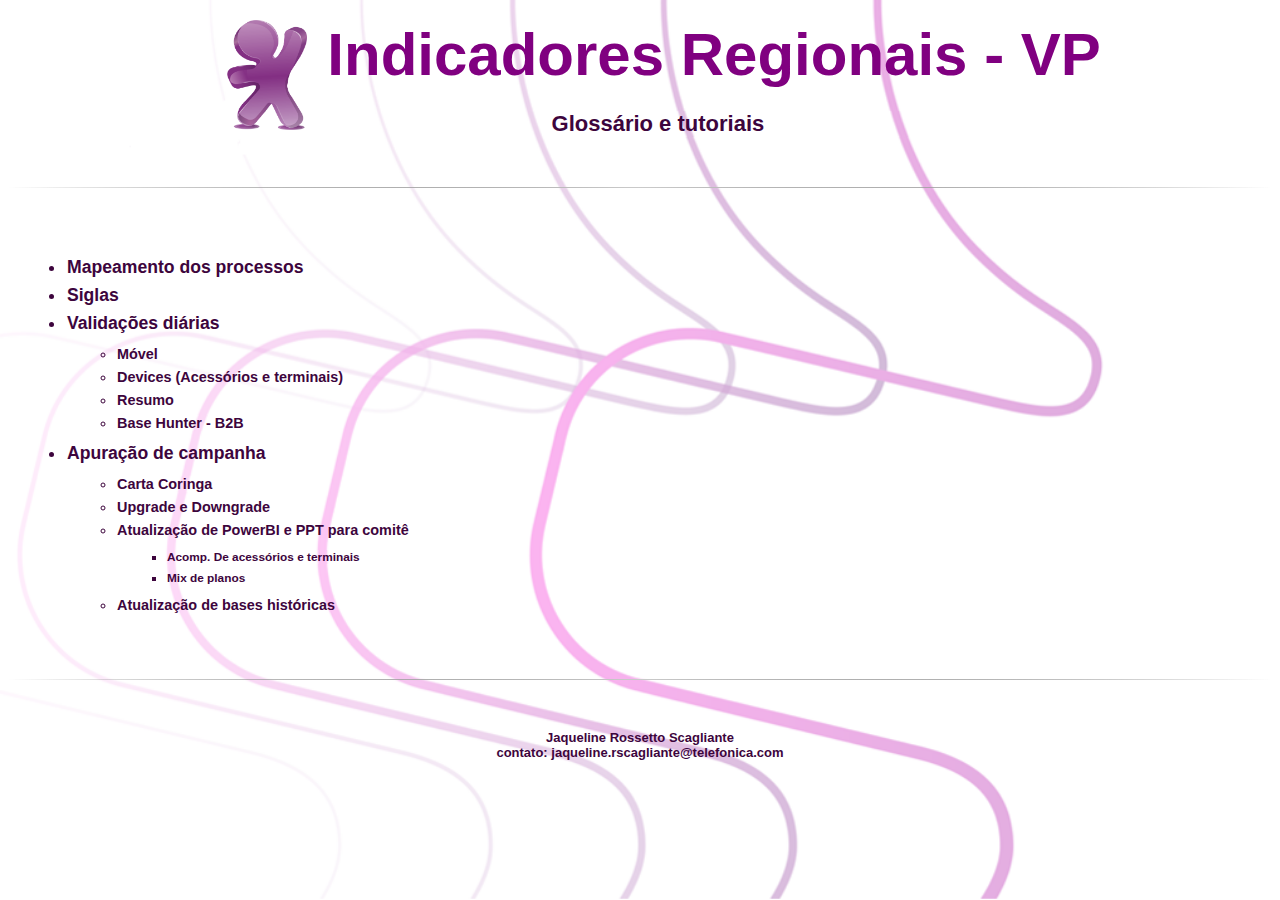
<file: Documentação - IC/index.html>
<!DOCTYPE html>
<html lang="pt-br">
  <head>
    <meta charset="UTF-8" />
    <title>Indicadores regionais</title>
    <link rel="stylesheet" href="styles.css" />
  </head>
  <body>
    <!-- <div class="barra_pesquisa">
      <form method="post" action="#">
        <input
          type="text"
          class="caixa_pesquisa"
          name="busca"
          placeholder="Pesquisar..."
        />
        <button class="btn_pesquisar">BTN</button>
      </form>
    </div>-->
    <div>
      <p id="titulo">
        Indicadores Regionais - VP
        <img id="vivinho" src="Imagens/vivinho.png" />
      </p>
    </div>
    <p class="indice">Glossário e tutoriais</p>
    <hr />
    <div class="lista">
      <ul>
        <li><a href="mapeamento.html">Mapeamento dos processos</a></li>
        <li><a href="siglas.html">Siglas</a></li>
        <li>Validações diárias</li>
        <ul class="sublista">
          <li><a href="movel.html">Móvel</a></li>
          <li><a href="devices.html">Devices (Acessórios e terminais)</a></li>
          <!--  <li><a href="fixa.html">Fixa</a></li>-->
          <li><a href="resumo.html">Resumo</a></li>
          <li><a href="hunter-b2b.html">Base Hunter - B2B</a></li>
        </ul>
        <li>Apuração de campanha</li>
        <ul class="sublista">
          <li><a href="campanha_coringa.html">Carta Coringa</a></li>
        <li><a href="upgrade_downgrade.html">Upgrade e Downgrade</a></li>
        <li>Atualização de PowerBI e PPT para comitê</li>
        <ul class="sublista">
          <li>
            <a href="acessorios_pbi.html">Acomp. De acessórios e terminais</a>
          </li>
          <li><a href="mixPlanos_pbi.html">Mix de planos</a></li>
        </ul>
        <li>
          <a href="base_historica.html">Atualização de bases históricas</a>
        </li>
      </ul>
    </div>
  </body>
  <hr />
  <footer class="rodape">
    Jaqueline Rossetto Scagliante<br />
    contato: jaqueline.rscagliante@telefonica.com
  </footer>
</html>
</file>
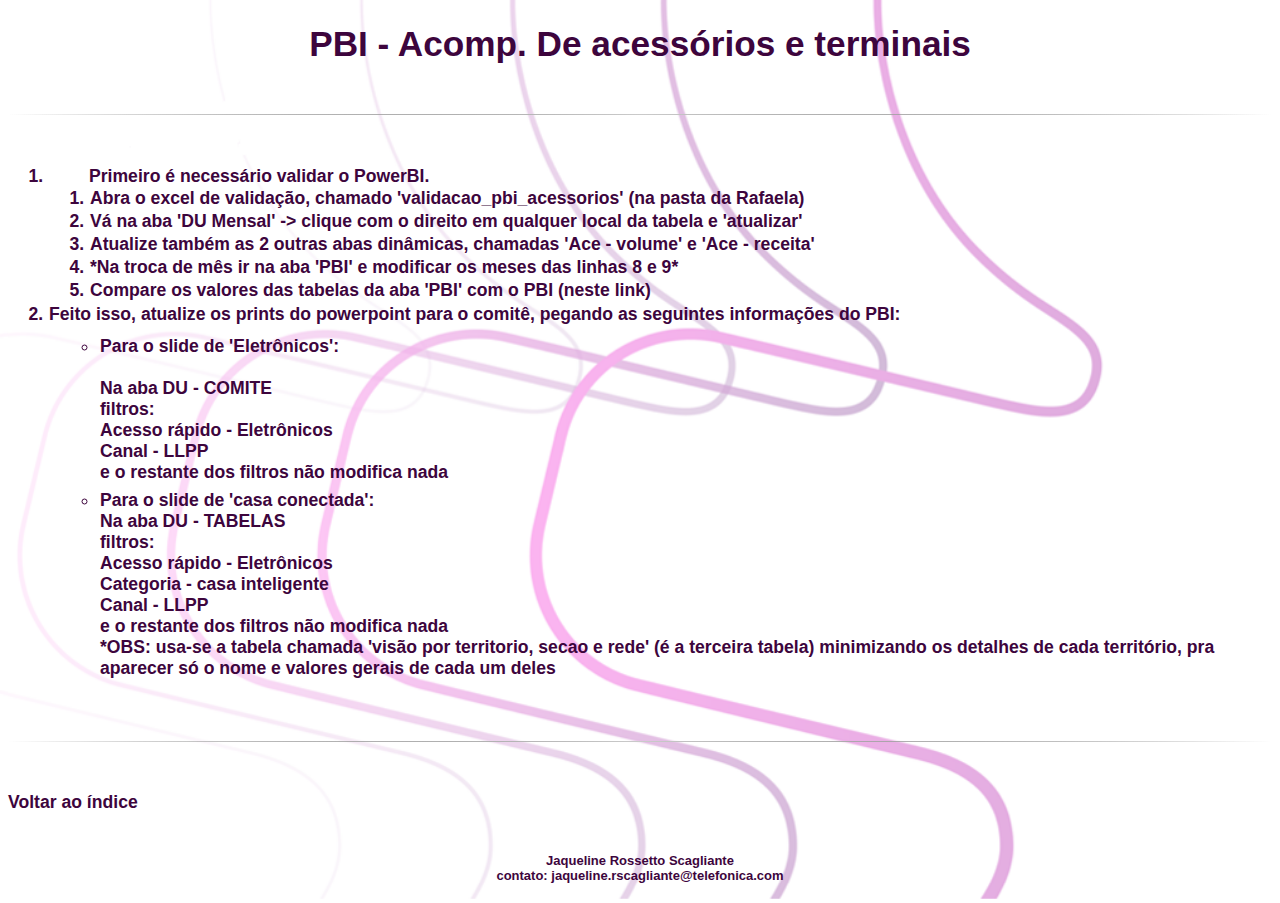
<file: Documentação - IC/acessorios_pbi.html>
<!DOCTYPE html>
<html lang="pt-br">
  <head>
    <meta charset="UTF-8" />
    <title>Comitê</title>
    <link rel="stylesheet" href="styles.css" />
  </head>
  <body>
    <h1>PBI - Acomp. De acessórios e terminais</h1>

    <hr />
    <ol>
      <li>
        <ol>
          Primeiro é necessário validar o PowerBI.
          <li>
            Abra o excel de validação, chamado 'validacao_pbi_acessorios' (na
            pasta da Rafaela)
          </li>
          <li>
            Vá na aba 'DU Mensal' -> clique com o direito em qualquer local da
            tabela e 'atualizar'
          </li>
          <li>
            Atualize também as 2 outras abas dinâmicas, chamadas 'Ace - volume'
            e 'Ace - receita'
          </li>
          <li>
            *Na troca de mês ir na aba 'PBI' e modificar os meses das linhas 8 e
            9*
          </li>
          <li>
            Compare os valores das tabelas da aba 'PBI' com o PBI (neste
            <a
              class="link_url"
              href="https://app.powerbi.com/groups/me/reports/c1afa81e-7959-42bc-ba98-670f0c7c0ff4/ReportSectionc004ec474094d31a54cc?ctid=9744600e-3e04-492e-baa1-25ec245c6f10&experience=power-bi&clientSideAuth=0"
              target="_blank"
              >link)
            </a>
          </li>
        </ol>
      </li>
      <li>
        Feito isso, atualize os prints do powerpoint para o comitê, pegando as
        seguintes informações do PBI:<br />
        <ul>
          <li>
            Para o slide de 'Eletrônicos': <br /><br />
            Na aba DU - COMITE
            <br />filtros: <br />Acesso rápido - Eletrônicos <br />Canal - LLPP
            <br />e o restante dos filtros não modifica nada
          </li>

          <li>
            Para o slide de 'casa conectada': <br />
            Na aba DU - TABELAS <br />
            filtros: <br />Acesso rápido - Eletrônicos <br />Categoria - casa
            inteligente <br />Canal - LLPP <br />e o restante dos filtros não
            modifica nada

            <br />*OBS: usa-se a tabela chamada 'visão por territorio, secao e
            rede' (é a terceira tabela) minimizando os detalhes de cada
            território, pra aparecer só o nome e valores gerais de cada um deles
          </li>
        </ul>
      </li>
    </ol>
  </body>
  <div class="index">
    <hr />
    <a href="index.html">Voltar ao índice</a>
  </div>
  <footer class="rodape">
    Jaqueline Rossetto Scagliante<br />
    contato: jaqueline.rscagliante@telefonica.com
  </footer>
</html>
</file>
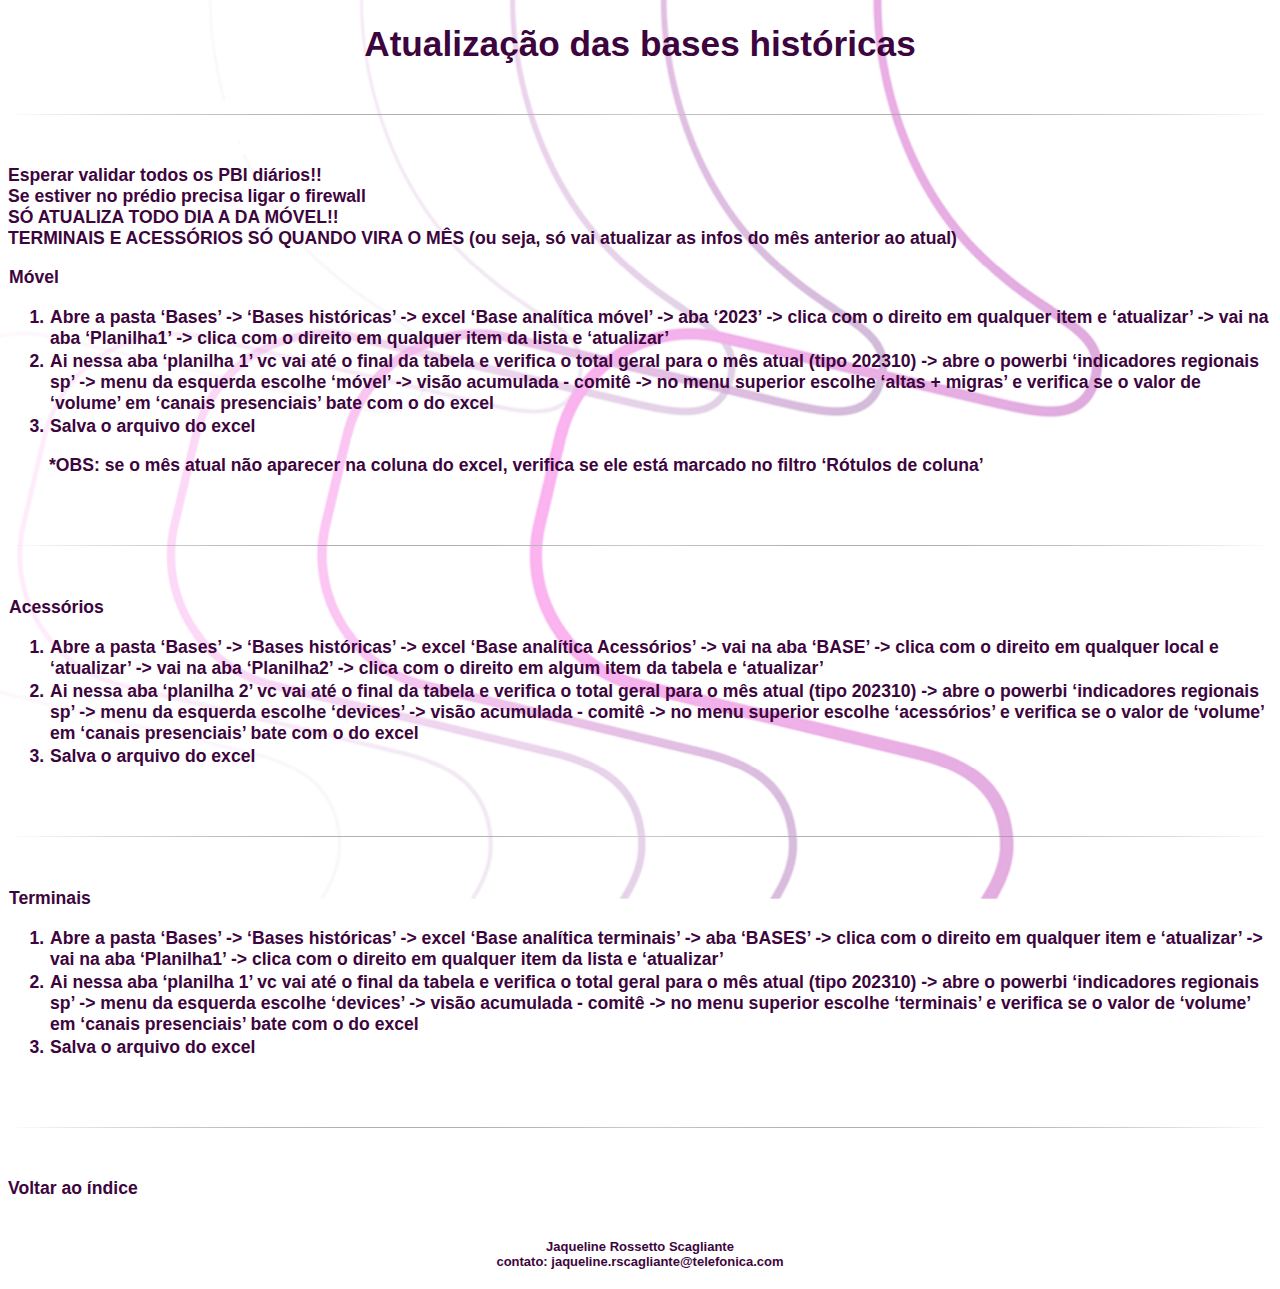
<file: Documentação - IC/base_historica.html>
<!DOCTYPE html>
<html lang="pt-br">
  <head>
    <meta charset="UTF-8" />
    <title>Indicadores regionais</title>
    <link rel="stylesheet" href="styles.css" />
  </head>
  <body>
    <h1>Atualização das bases históricas</h1>
    <hr />
    <p>
      Esperar validar todos os PBI diários!! <br />
      Se estiver no prédio precisa ligar o firewall<br />
      SÓ ATUALIZA TODO DIA A DA MÓVEL!! <br />
      TERMINAIS E ACESSÓRIOS SÓ QUANDO VIRA O MÊS (ou seja, só vai atualizar as
      infos do mês anterior ao atual)<br />
    </p>

    <ull>
      <li>
        Móvel
        <ol>
          <li>
            Abre a pasta ‘Bases’ -> ‘Bases históricas’ -> excel ‘Base analítica
            móvel’ -> aba ‘2023’ -> clica com o direito em qualquer item e
            ‘atualizar’ -> vai na aba ‘Planilha1’ -> clica com o direito em
            qualquer item da lista e ‘atualizar’
          </li>
          <li>
            Ai nessa aba ‘planilha 1’ vc vai até o final da tabela e verifica o
            total geral para o mês atual (tipo 202310) -> abre o powerbi
            ‘indicadores regionais sp’ -> menu da esquerda escolhe ‘móvel’ ->
            visão acumulada - comitê -> no menu superior escolhe ‘altas +
            migras’ e verifica se o valor de ‘volume’ em ‘canais presenciais’
            bate com o do excel
          </li>
          <li>Salva o arquivo do excel</li>
          <p>
            *OBS: se o mês atual não aparecer na coluna do excel, verifica se
            ele está marcado no filtro ‘Rótulos de coluna’
          </p>
        </ol>
      </li>
      <hr />
      <li>
        Acessórios
        <ol>
          <li>
            Abre a pasta ‘Bases’ -> ‘Bases históricas’ -> excel ‘Base analítica
            Acessórios’ -> vai na aba ‘BASE’ -> clica com o direito em qualquer
            local e ‘atualizar’ -> vai na aba ‘Planilha2’ -> clica com o direito
            em algum item da tabela e ‘atualizar’
          </li>
          <li>
            Ai nessa aba ‘planilha 2’ vc vai até o final da tabela e verifica o
            total geral para o mês atual (tipo 202310) -> abre o powerbi
            ‘indicadores regionais sp’ -> menu da esquerda escolhe ‘devices’ ->
            visão acumulada - comitê -> no menu superior escolhe ‘acessórios’ e
            verifica se o valor de ‘volume’ em ‘canais presenciais’ bate com o
            do excel
          </li>
          <li>Salva o arquivo do excel</li>
        </ol>
      </li>
      <hr />
      <li>
        Terminais
        <ol>
          <li>
            Abre a pasta ‘Bases’ -> ‘Bases históricas’ -> excel ‘Base analítica
            terminais’ -> aba ‘BASES’ -> clica com o direito em qualquer item e
            ‘atualizar’ -> vai na aba ‘Planilha1’ -> clica com o direito em
            qualquer item da lista e ‘atualizar’
          </li>
          <li>
            Ai nessa aba ‘planilha 1’ vc vai até o final da tabela e verifica o
            total geral para o mês atual (tipo 202310) -> abre o powerbi
            ‘indicadores regionais sp’ -> menu da esquerda escolhe ‘devices’ ->
            visão acumulada - comitê -> no menu superior escolhe ‘terminais’ e
            verifica se o valor de ‘volume’ em ‘canais presenciais’ bate com o
            do excel
          </li>
          <li>Salva o arquivo do excel</li>
        </ol>
      </li>
    </ull>
  </body>
  <div class="index">
    <hr />
    <a href="index.html">Voltar ao índice</a>
  </div>
  <footer class="rodape">
    Jaqueline Rossetto Scagliante<br />
    contato: jaqueline.rscagliante@telefonica.com
  </footer>
</html>
</file>
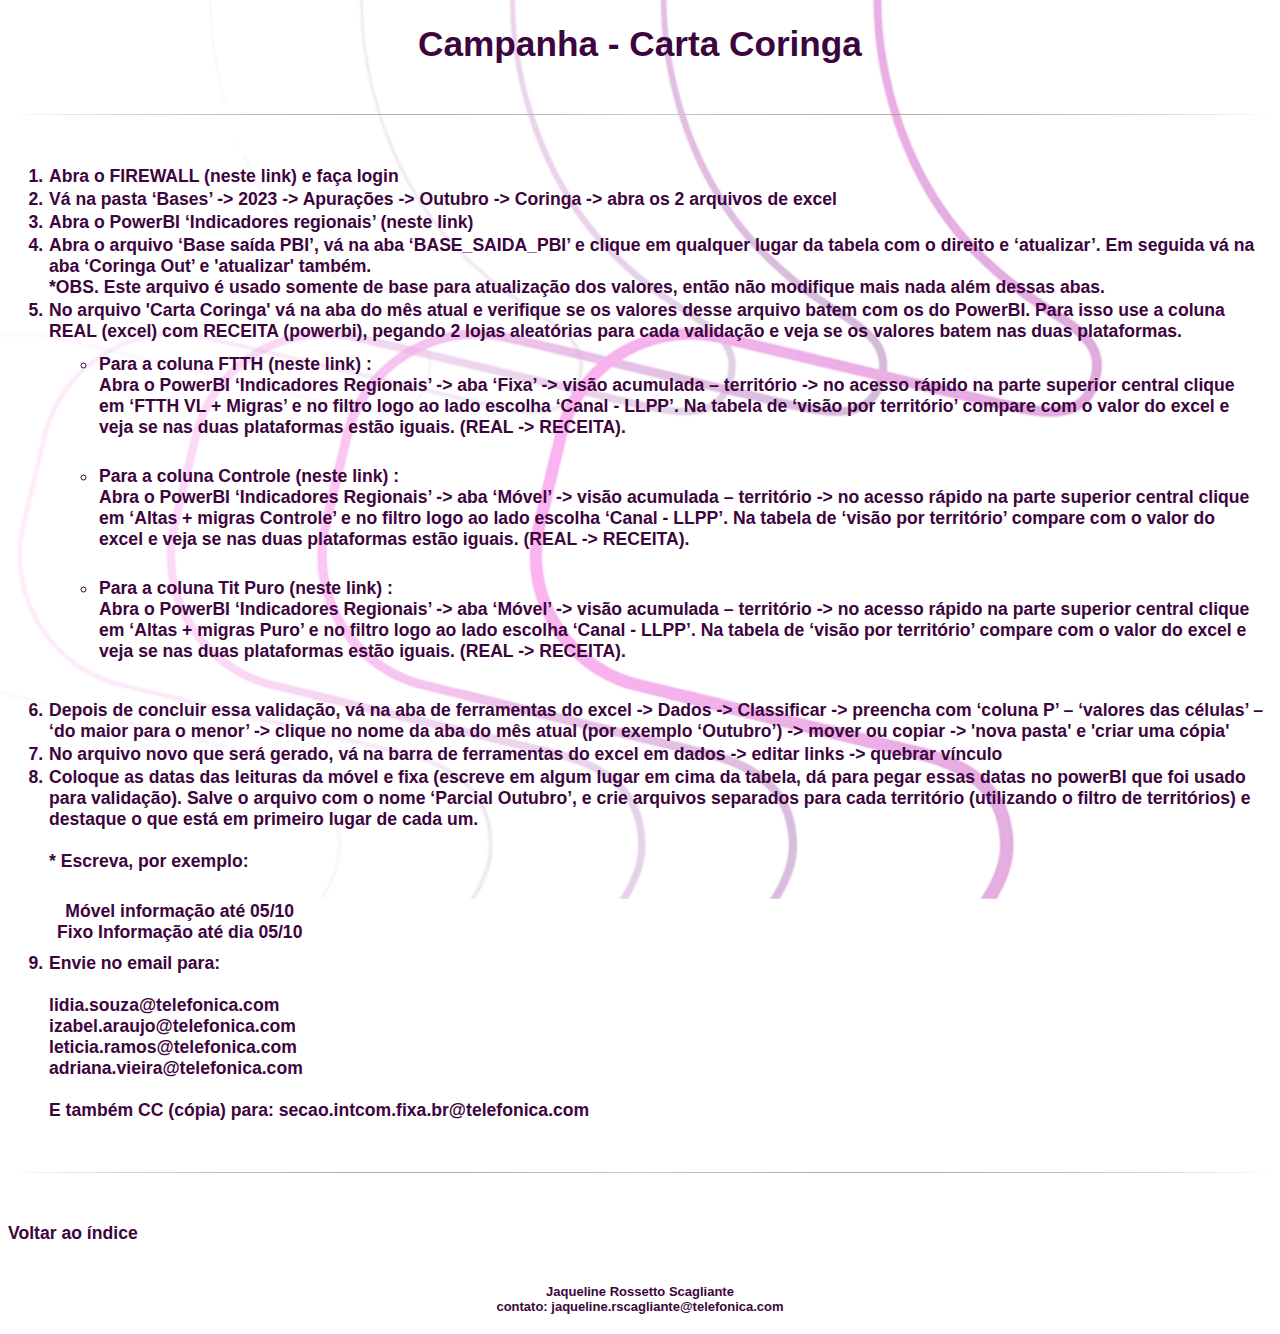
<file: Documentação - IC/campanha_coringa.html>
<!DOCTYPE html>
<html lang="pt-br">
  <head>
    <meta charset="UTF-8" />
    <title>Campanhas</title>
    <link rel="stylesheet" href="styles.css" />
  </head>
  <body>
    <h1>Campanha - Carta Coringa</h1>
    <hr />
    <ol>
      <li>
        Abra o FIREWALL (neste
        <a
          class="link_url"
          href="http://suportemiddleware.vivo.com.br/new/firewall.html"
          target="_blank"
          >link)
        </a>
        e faça login
      </li>
      <li>
        Vá na pasta ‘Bases’ -> 2023 -> Apurações -> Outubro -> Coringa -> abra
        os 2 arquivos de excel
      </li>
      <li>
        Abra o PowerBI ‘Indicadores regionais’ (neste
        <a
          class="link_url"
          href="https://app.powerbi.com/signin#code=0.AQUADmBElwQ-Lkm6oSXsJFxvEA8BHIdhXrFPg6yYYQp-kRAFALg.[base64]&client_info=eyJ1aWQiOiIwMTMyYzMyMi0xMzM4LTRjMzEtODExNy05NWY4NTU0MzEwMTgiLCJ1dGlkIjoiOTc0NDYwMGUtM2UwNC00OTJlLWJhYTEtMjVlYzI0NWM2ZjEwIn0&state=eyJpZCI6IjgzMjU5ZmFjLWQwNGYtNDk2Zi1iYTY1LTczZDlkYTFlMDQ5MCIsIm1ldGEiOnsiaW50ZXJhY3Rpb25UeXBlIjoicmVkaXJlY3QifX0%3d%7c1700161103686.4001%3b1700161103688.3%3b1700161103488.3&session_state=b4e7f28d-db3c-43af-a726-247accb48333&correlation_id=653eb6c4-7aaf-42d2-a916-e96095e55a8f"
          target="_blank"
          >link)
        </a>
      </li>
      <li>
        Abra o arquivo ‘Base saída PBI’, vá na aba ‘BASE_SAIDA_PBI’ e clique em
        qualquer lugar da tabela com o direito e ‘atualizar’. Em seguida vá na
        aba ‘Coringa Out’ e 'atualizar' também.
        <br />*OBS. Este arquivo é usado somente de base para atualização dos
        valores, então não modifique mais nada além dessas abas.
      </li>
      <li>
        No arquivo 'Carta Coringa' vá na aba do mês atual e verifique se os
        valores desse arquivo batem com os do PowerBI. Para isso use a coluna
        REAL (excel) com RECEITA (powerbi), pegando 2 lojas aleatórias para cada
        validação e veja se os valores batem nas duas plataformas.
      </li>
      <ul>
        <li>
          Para a coluna FTTH (neste
          <a
            class="link_url"
            href="https://app.powerbi.com/groups/me/apps/cc9ca768-d5c5-4069-b105-e672b2b99311/reports/9891281a-da96-4964-b69a-cce94ddedd67/ReportSectiond230c66e728d98836528?ctid=9744600e-3e04-492e-baa1-25ec245c6f10&experience=power-bi&bookmarkGuid=Bookmark5ceb24a67de85d1a170b"
            target="_blank"
            >link) </a
          >: <br />
          Abra o PowerBI ‘Indicadores Regionais’ -> aba ‘Fixa’ -> visão
          acumulada – território -> no acesso rápido na parte superior central
          clique em ‘FTTH VL + Migras’ e no filtro logo ao lado escolha ‘Canal -
          LLPP’. Na tabela de ‘visão por território’ compare com o valor do
          excel e veja se nas duas plataformas estão iguais. (REAL -> RECEITA).
        </li>
        <br />
        <li>
          Para a coluna Controle (neste
          <a
            class="link_url"
            href="https://app.powerbi.com/Redirect?action=OpenReport&appId=cc9ca768-d5c5-4069-b105-e672b2b99311&reportObjectId=2cd7f1bc-cc09-464a-bf02-b1cc5391e438&ctid=9744600e-3e04-492e-baa1-25ec245c6f10&reportPage=ReportSectiond230c66e728d98836528&pbi_source=appShareLink&portalSessionId=55d3ba6c-9d6e-49da-b1c0-95319424dad4"
            target="_blank"
            >link) </a
          >:<br />
          Abra o PowerBI ‘Indicadores Regionais’ -> aba ‘Móvel’ -> visão
          acumulada – território -> no acesso rápido na parte superior central
          clique em ‘Altas + migras Controle’ e no filtro logo ao lado escolha
          ‘Canal - LLPP’. Na tabela de ‘visão por território’ compare com o
          valor do excel e veja se nas duas plataformas estão iguais. (REAL ->
          RECEITA).
        </li>
        <br />
        <li>
          Para a coluna Tit Puro (neste
          <a
            class="link_url"
            href="https://app.powerbi.com/Redirect?action=OpenReport&appId=cc9ca768-d5c5-4069-b105-e672b2b99311&reportObjectId=2cd7f1bc-cc09-464a-bf02-b1cc5391e438&ctid=9744600e-3e04-492e-baa1-25ec245c6f10&reportPage=ReportSectiond230c66e728d98836528&pbi_source=appShareLink&portalSessionId=55d3ba6c-9d6e-49da-b1c0-95319424dad4"
            target="_blank"
            >link) </a
          >:<br />
          Abra o PowerBI ‘Indicadores Regionais’ -> aba ‘Móvel’ -> visão
          acumulada – território -> no acesso rápido na parte superior central
          clique em ‘Altas + migras Puro’ e no filtro logo ao lado escolha
          ‘Canal - LLPP’. Na tabela de ‘visão por território’ compare com o
          valor do excel e veja se nas duas plataformas estão iguais. (REAL ->
          RECEITA).
        </li>
        <br />
      </ul>
      <li>
        Depois de concluir essa validação, vá na aba de ferramentas do excel ->
        Dados -> Classificar -> preencha com ‘coluna P’ – ‘valores das células’
        – ‘do maior para o menor’ -> clique no nome da aba do mês atual (por
        exemplo ‘Outubro’) -> mover ou copiar -> 'nova pasta' e 'criar uma
        cópia'
      </li>

      <li>
        No arquivo novo que será gerado, vá na barra de ferramentas do excel em
        dados -> editar links -> quebrar vínculo
      </li>

      <li>
        Coloque as datas das leituras da móvel e fixa (escreve em algum lugar em
        cima da tabela, dá para pegar essas datas no powerBI que foi usado para
        validação). Salve o arquivo com o nome ‘Parcial Outubro’, e crie
        arquivos separados para cada território (utilizando o filtro de
        territórios) e destaque o que está em primeiro lugar de cada um.
        <br /><br />* Escreva, por exemplo:<br />
        <br />
        <div class="box">
          Móvel informação até 05/10 <br />Fixo Informação até dia 05/10
        </div>
      </li>

      <li>
        Envie no email para: <br /><br />
        lidia.souza@telefonica.com<br />
        izabel.araujo@telefonica.com<br />
        leticia.ramos@telefonica.com <br />
        adriana.vieira@telefonica.com <br /><br />
        E também CC (cópia) para: secao.intcom.fixa.br@telefonica.com
      </li>
    </ol>
  </body>
  <div class="index">
    <hr />
    <a href="index.html">Voltar ao índice</a>
  </div>
  <footer class="rodape">
    Jaqueline Rossetto Scagliante<br />
    contato: jaqueline.rscagliante@telefonica.com
  </footer>
</html>
</file>
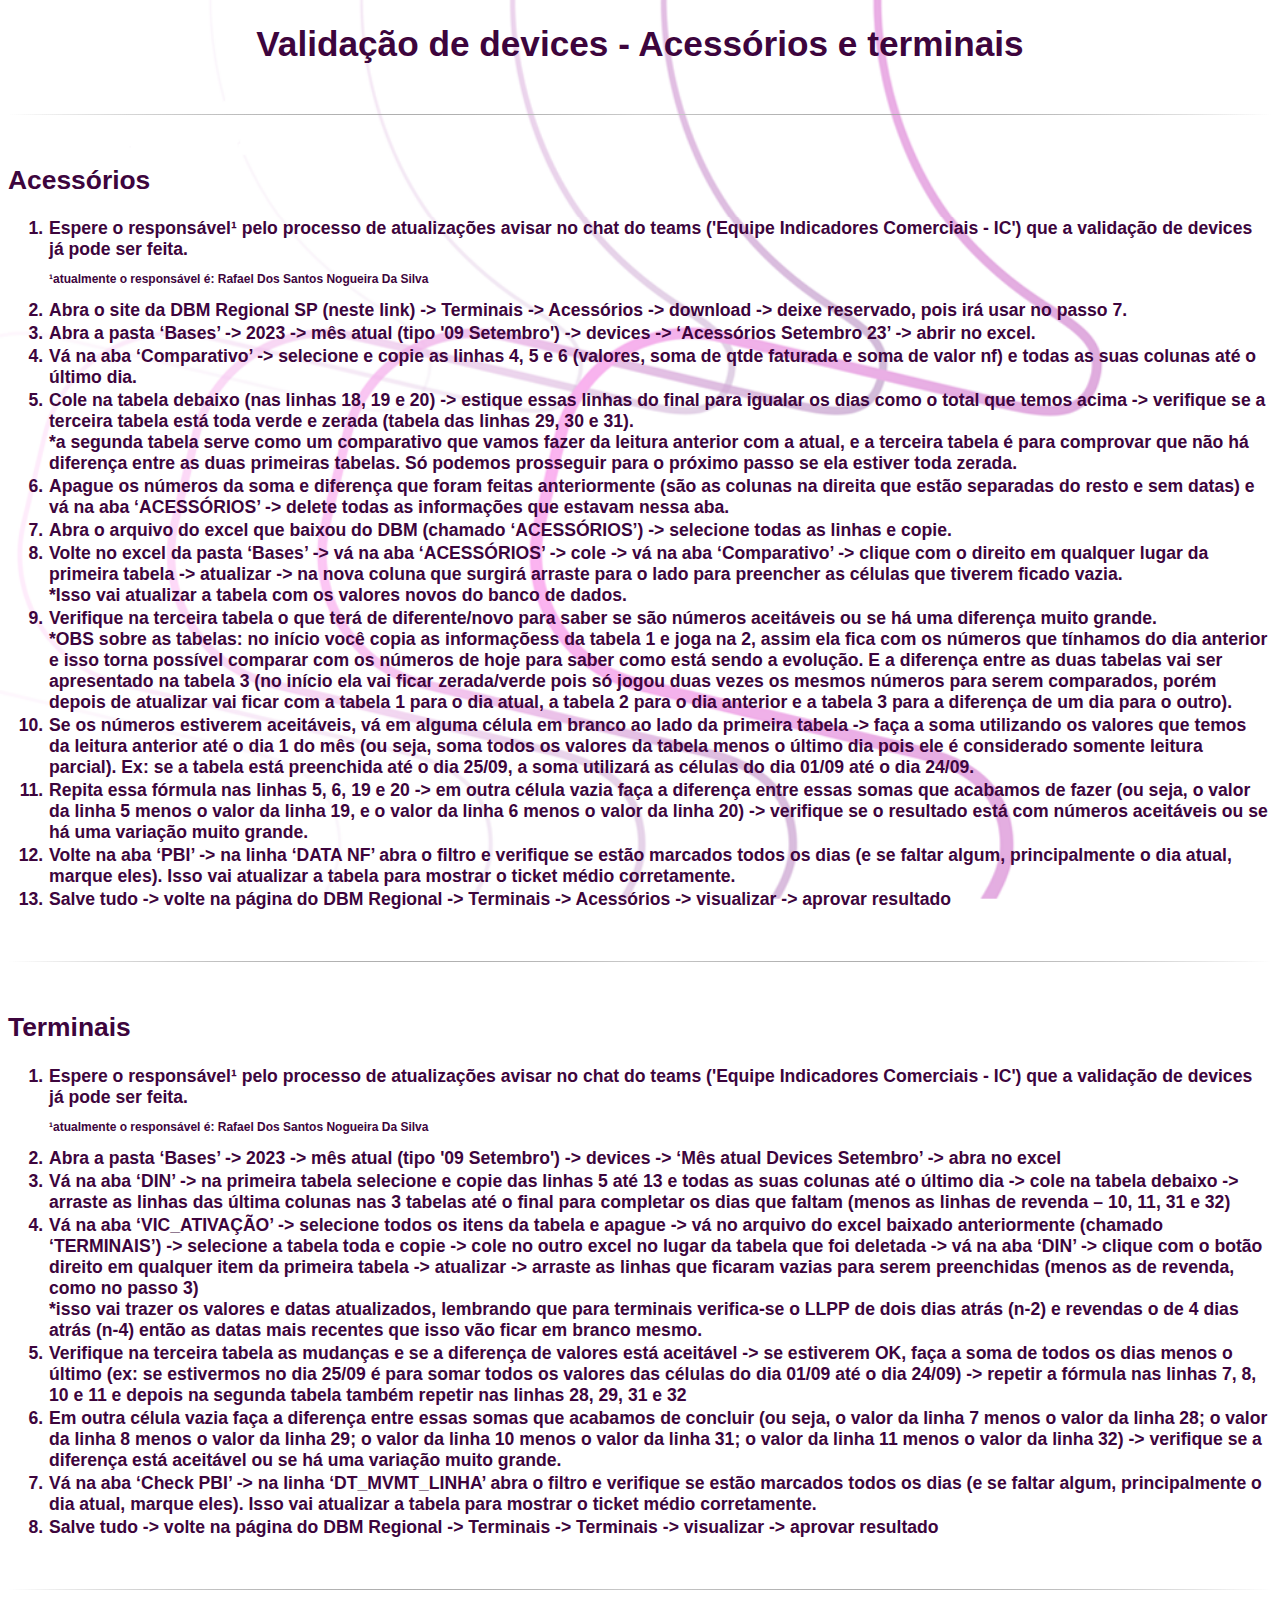
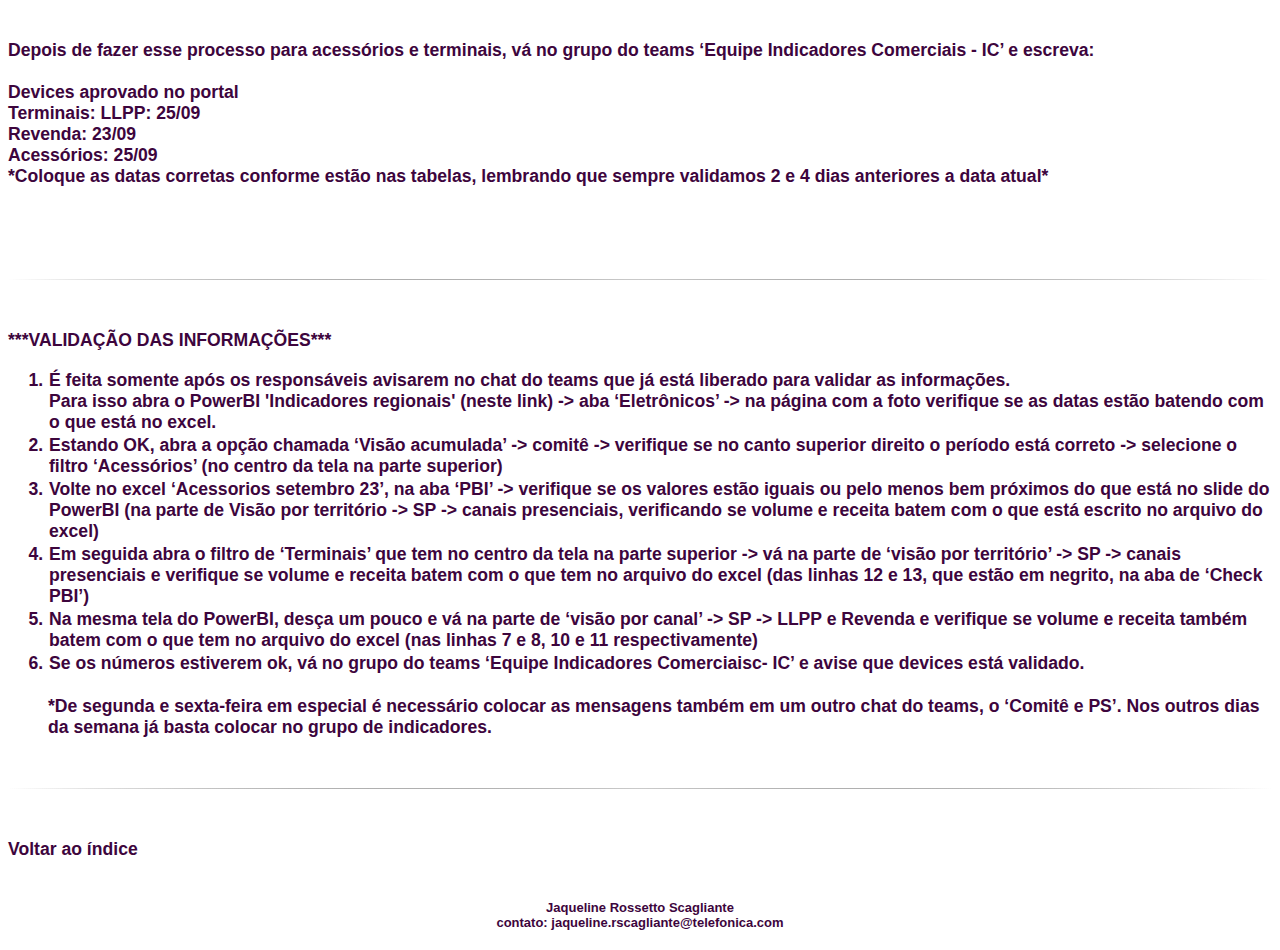
<file: Documentação - IC/devices.html>
<!DOCTYPE html>
<html lang="pt-br">
  <head>
    <meta charset="UTF-8" />
    <title>Devices</title>
    <link rel="stylesheet" href="styles.css" />
  </head>
  <body>
    <h1>Validação de devices - Acessórios e terminais</h1>
    <hr />
    <article>
      <h2>Acessórios</h2>
      <ol>
        <li>
          Espere o responsável¹ pelo processo de atualizações avisar no chat do
          teams ('Equipe Indicadores Comerciais - IC') que a validação de
          devices já pode ser feita.
          <br />
          <p class="nota_detalhe">
            ¹atualmente o responsável é: Rafael Dos Santos Nogueira Da Silva
          </p>
        </li>
        <li>
          Abra o site da DBM Regional SP (neste
          <a
            class="link_url"
            href="https://www.dbmregionalsp.redecorp.br/login"
            target="_blank"
            >link)
          </a>
          -> Terminais -> Acessórios -> download -> deixe reservado, pois irá
          usar no passo 7.
        </li>
        <li>
          Abra a pasta ‘Bases’ -> 2023 -> mês atual (tipo '09 Setembro') ->
          devices -> ‘Acessórios Setembro 23’ -> abrir no excel.
        </li>
        <li>
          Vá na aba ‘Comparativo’ -> selecione e copie as linhas 4, 5 e 6
          (valores, soma de qtde faturada e soma de valor nf) e todas as suas
          colunas até o último dia.
        </li>
        <li>
          Cole na tabela debaixo (nas linhas 18, 19 e 20) -> estique essas
          linhas do final para igualar os dias como o total que temos acima ->
          verifique se a terceira tabela está toda verde e zerada (tabela das
          linhas 29, 30 e 31).
          <br />*a segunda tabela serve como um comparativo que vamos fazer da
          leitura anterior com a atual, e a terceira tabela é para comprovar que
          não há diferença entre as duas primeiras tabelas. Só podemos
          prosseguir para o próximo passo se ela estiver toda zerada.
        </li>
        <li>
          Apague os números da soma e diferença que foram feitas anteriormente
          (são as colunas na direita que estão separadas do resto e sem datas) e
          vá na aba ‘ACESSÓRIOS’ -> delete todas as informações que estavam
          nessa aba.
        </li>
        <li>
          Abra o arquivo do excel que baixou do DBM (chamado ‘ACESSÓRIOS’) ->
          selecione todas as linhas e copie.
        </li>
        <li>
          Volte no excel da pasta ‘Bases’ -> vá na aba ‘ACESSÓRIOS’ -> cole ->
          vá na aba ‘Comparativo’ -> clique com o direito em qualquer lugar da
          primeira tabela -> atualizar -> na nova coluna que surgirá arraste
          para o lado para preencher as células que tiverem ficado vazia.
          <br />*Isso vai atualizar a tabela com os valores novos do banco de
          dados.
        </li>
        <li>
          Verifique na terceira tabela o que terá de diferente/novo para saber
          se são números aceitáveis ou se há uma diferença muito grande.
          <br />
          *OBS sobre as tabelas: no início você copia as informaçõess da tabela
          1 e joga na 2, assim ela fica com os números que tínhamos do dia
          anterior e isso torna possível comparar com os números de hoje para
          saber como está sendo a evolução. E a diferença entre as duas tabelas
          vai ser apresentado na tabela 3 (no início ela vai ficar zerada/verde
          pois só jogou duas vezes os mesmos números para serem comparados,
          porém depois de atualizar vai ficar com a tabela 1 para o dia atual, a
          tabela 2 para o dia anterior e a tabela 3 para a diferença de um dia
          para o outro).
        </li>
        <li>
          Se os números estiverem aceitáveis, vá em alguma célula em branco ao
          lado da primeira tabela -> faça a soma utilizando os valores que temos
          da leitura anterior até o dia 1 do mês (ou seja, soma todos os valores
          da tabela menos o último dia pois ele é considerado somente leitura
          parcial). Ex: se a tabela está preenchida até o dia 25/09, a soma
          utilizará as células do dia 01/09 até o dia 24/09.
        </li>
        <li>
          Repita essa fórmula nas linhas 5, 6, 19 e 20 -> em outra célula vazia
          faça a diferença entre essas somas que acabamos de fazer (ou seja, o
          valor da linha 5 menos o valor da linha 19, e o valor da linha 6 menos
          o valor da linha 20) -> verifique se o resultado está com números
          aceitáveis ou se há uma variação muito grande.<br />
        </li>
        <li>
          Volte na aba ‘PBI’ -> na linha ‘DATA NF’ abra o filtro e verifique se
          estão marcados todos os dias (e se faltar algum, principalmente o dia
          atual, marque eles). Isso vai atualizar a tabela para mostrar o ticket
          médio corretamente.
        </li>
        <li>
          Salve tudo -> volte na página do DBM Regional -> Terminais ->
          Acessórios -> visualizar -> aprovar resultado
        </li>
      </ol>
    </article>

    <hr />
    <article>
      <h2>Terminais</h2>

      <ol>
        <li>
          Espere o responsável¹ pelo processo de atualizações avisar no chat do
          teams ('Equipe Indicadores Comerciais - IC') que a validação de
          devices já pode ser feita.
          <br />
          <p class="nota_detalhe">
            ¹atualmente o responsável é: Rafael Dos Santos Nogueira Da Silva
          </p>
        </li>
        <li>
          Abra a pasta ‘Bases’ -> 2023 -> mês atual (tipo '09 Setembro') ->
          devices -> ‘Mês atual Devices Setembro’ -> abra no excel
        </li>
        <li>
          Vá na aba ‘DIN’ -> na primeira tabela selecione e copie das linhas 5
          até 13 e todas as suas colunas até o último dia -> cole na tabela
          debaixo -> arraste as linhas das última colunas nas 3 tabelas até o
          final para completar os dias que faltam (menos as linhas de revenda –
          10, 11, 31 e 32)
        </li>
        <li>
          Vá na aba ‘VIC_ATIVAÇÃO’ -> selecione todos os itens da tabela e
          apague -> vá no arquivo do excel baixado anteriormente (chamado
          ‘TERMINAIS’) -> selecione a tabela toda e copie -> cole no outro excel
          no lugar da tabela que foi deletada -> vá na aba ‘DIN’ -> clique com o
          botão direito em qualquer item da primeira tabela -> atualizar ->
          arraste as linhas que ficaram vazias para serem preenchidas (menos as
          de revenda, como no passo 3)
          <br />
          *isso vai trazer os valores e datas atualizados, lembrando que para
          terminais verifica-se o LLPP de dois dias atrás (n-2) e revendas o de
          4 dias atrás (n-4) então as datas mais recentes que isso vão ficar em
          branco mesmo.
        </li>
        <li>
          Verifique na terceira tabela as mudanças e se a diferença de valores
          está aceitável -> se estiverem OK, faça a soma de todos os dias menos
          o último (ex: se estivermos no dia 25/09 é para somar todos os valores
          das células do dia 01/09 até o dia 24/09) -> repetir a fórmula nas
          linhas 7, 8, 10 e 11 e depois na segunda tabela também repetir nas
          linhas 28, 29, 31 e 32
        </li>
        <li>
          Em outra célula vazia faça a diferença entre essas somas que acabamos
          de concluir (ou seja, o valor da linha 7 menos o valor da linha 28; o
          valor da linha 8 menos o valor da linha 29; o valor da linha 10 menos
          o valor da linha 31; o valor da linha 11 menos o valor da linha 32) ->
          verifique se a diferença está aceitável ou se há uma variação muito
          grande.
        </li>
        <li>
          Vá na aba ‘Check PBI’ -> na linha ‘DT_MVMT_LINHA’ abra o filtro e
          verifique se estão marcados todos os dias (e se faltar algum,
          principalmente o dia atual, marque eles). Isso vai atualizar a tabela
          para mostrar o ticket médio corretamente.
        </li>
        <li>
          Salve tudo -> volte na página do DBM Regional -> Terminais ->
          Terminais -> visualizar -> aprovar resultado
        </li>
      </ol>
    </article>
    <hr />

    <article>
      Depois de fazer esse processo para acessórios e terminais, vá no grupo do
      teams ‘Equipe Indicadores Comerciais - IC’ e escreva:
      <br /><br />
      Devices aprovado no portal
      <br />Terminais: LLPP: 25/09 <br />Revenda: 23/09 <br />Acessórios: 25/09
      <br />*Coloque as datas corretas conforme estão nas tabelas, lembrando que
      sempre validamos 2 e 4 dias anteriores a data atual* <br /><br /><br />
      <hr />
      ***VALIDAÇÃO DAS INFORMAÇÕES***
      <ol>
        <li>
          É feita somente após os responsáveis avisarem no chat do teams que já
          está liberado para validar as informações.
          <br />
          Para isso abra o PowerBI 'Indicadores regionais' (neste
          <a
            class="link_url"
            href="https://app.powerbi.com/groups/me/apps/cc9ca768-d5c5-4069-b105-e672b2b99311/reports/dd4fbe1e-9530-4385-bd6b-e509222e8173/ReportSection3ddb3b3251a30d3320e6?ctid=9744600e-3e04-492e-baa1-25ec245c6f10&experience=power-bi"
            target="_blank"
            >link)
          </a>
          -> aba ‘Eletrônicos’ -> na página com a foto verifique se as datas
          estão batendo com o que está no excel.
        </li>
        <li>
          Estando OK, abra a opção chamada ‘Visão acumulada’ -> comitê ->
          verifique se no canto superior direito o período está correto ->
          selecione o filtro ‘Acessórios’ (no centro da tela na parte superior)
        </li>
        <li>
          Volte no excel ‘Acessorios setembro 23’, na aba ‘PBI’ -> verifique se
          os valores estão iguais ou pelo menos bem próximos do que está no
          slide do PowerBI (na parte de Visão por território -> SP -> canais
          presenciais, verificando se volume e receita batem com o que está
          escrito no arquivo do excel)
        </li>
        <li>
          Em seguida abra o filtro de ‘Terminais’ que tem no centro da tela na
          parte superior -> vá na parte de ‘visão por território’ -> SP ->
          canais presenciais e verifique se volume e receita batem com o que tem
          no arquivo do excel (das linhas 12 e 13, que estão em negrito, na aba
          de ‘Check PBI’)
        </li>
        <li>
          Na mesma tela do PowerBI, desça um pouco e vá na parte de ‘visão por
          canal’ -> SP -> LLPP e Revenda e verifique se volume e receita também
          batem com o que tem no arquivo do excel (nas linhas 7 e 8, 10 e 11
          respectivamente)
        </li>
        <li>
          Se os números estiverem ok, vá no grupo do teams ‘Equipe Indicadores
          Comerciaisc- IC’ e avise que devices está validado.
        </li>
        <br />*De segunda e sexta-feira em especial é necessário colocar as
        mensagens também em um outro chat do teams, o ‘Comitê e PS’. Nos outros
        dias da semana já basta colocar no grupo de indicadores.
      </ol>
    </article>
  </body>
  <div class="index">
    <hr />
    <a href="index.html">Voltar ao índice</a>
  </div>
  <footer class="rodape">
    Jaqueline Rossetto Scagliante<br />
    contato: jaqueline.rscagliante@telefonica.com
  </footer>
</html>
</file>
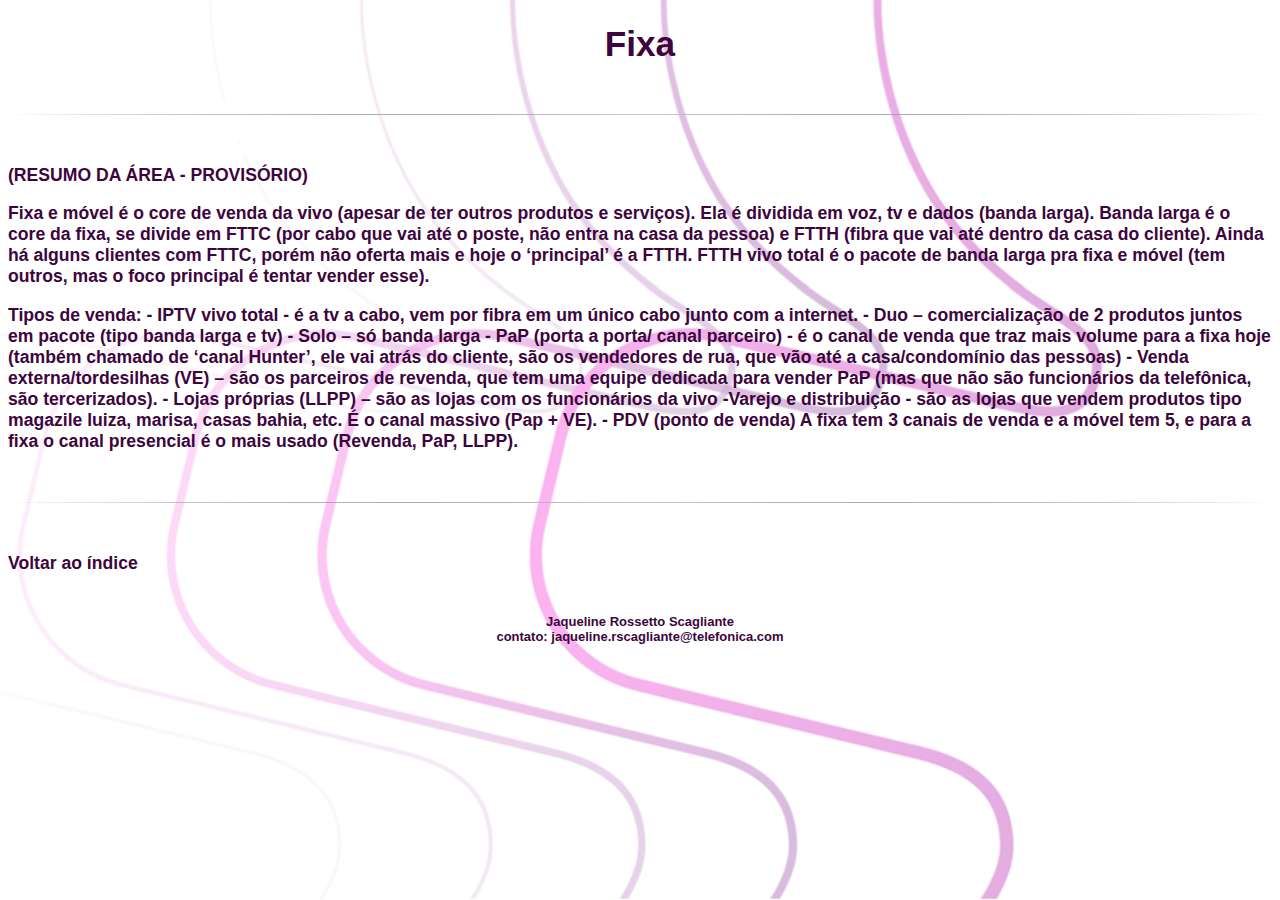
<file: Documentação - IC/fixa.html>
<!DOCTYPE html>
<html lang="pt-br">
  <head>
    <meta charset="UTF-8" />
    <title>Validação da fixa</title>
    <link rel="stylesheet" href="styles.css" />
  </head>
  <body>
    <h1>Fixa</h1>
    <hr />
    (RESUMO DA ÁREA - PROVISÓRIO)
    <p>
      Fixa e móvel é o core de venda da vivo (apesar de ter outros produtos e
      serviços). Ela é dividida em voz, tv e dados (banda larga). Banda larga é
      o core da fixa, se divide em FTTC (por cabo que vai até o poste, não entra
      na casa da pessoa) e FTTH (fibra que vai até dentro da casa do cliente).
      Ainda há alguns clientes com FTTC, porém não oferta mais e hoje o
      ‘principal’ é a FTTH. FTTH vivo total é o pacote de banda larga pra fixa e
      móvel (tem outros, mas o foco principal é tentar vender esse).
    </p>
    <p>
      Tipos de venda: - IPTV vivo total - é a tv a cabo, vem por fibra em um
      único cabo junto com a internet. - Duo – comercialização de 2 produtos
      juntos em pacote (tipo banda larga e tv) - Solo – só banda larga - PaP
      (porta a porta/ canal parceiro) - é o canal de venda que traz mais volume
      para a fixa hoje (também chamado de ‘canal Hunter’, ele vai atrás do
      cliente, são os vendedores de rua, que vão até a casa/condomínio das
      pessoas) - Venda externa/tordesilhas (VE) – são os parceiros de revenda,
      que tem uma equipe dedicada para vender PaP (mas que não são funcionários
      da telefônica, são tercerizados). - Lojas próprias (LLPP) – são as lojas
      com os funcionários da vivo -Varejo e distribuição - são as lojas que
      vendem produtos tipo magazile luiza, marisa, casas bahia, etc. É o canal
      massivo (Pap + VE). - PDV (ponto de venda) A fixa tem 3 canais de venda e
      a móvel tem 5, e para a fixa o canal presencial é o mais usado (Revenda,
      PaP, LLPP).
    </p>
  </body>
  <div class="index">
    <hr />
    <a href="index.html">Voltar ao índice</a>
  </div>
  <footer class="rodape">
    Jaqueline Rossetto Scagliante<br />
    contato: jaqueline.rscagliante@telefonica.com
  </footer>
</html>
</file>
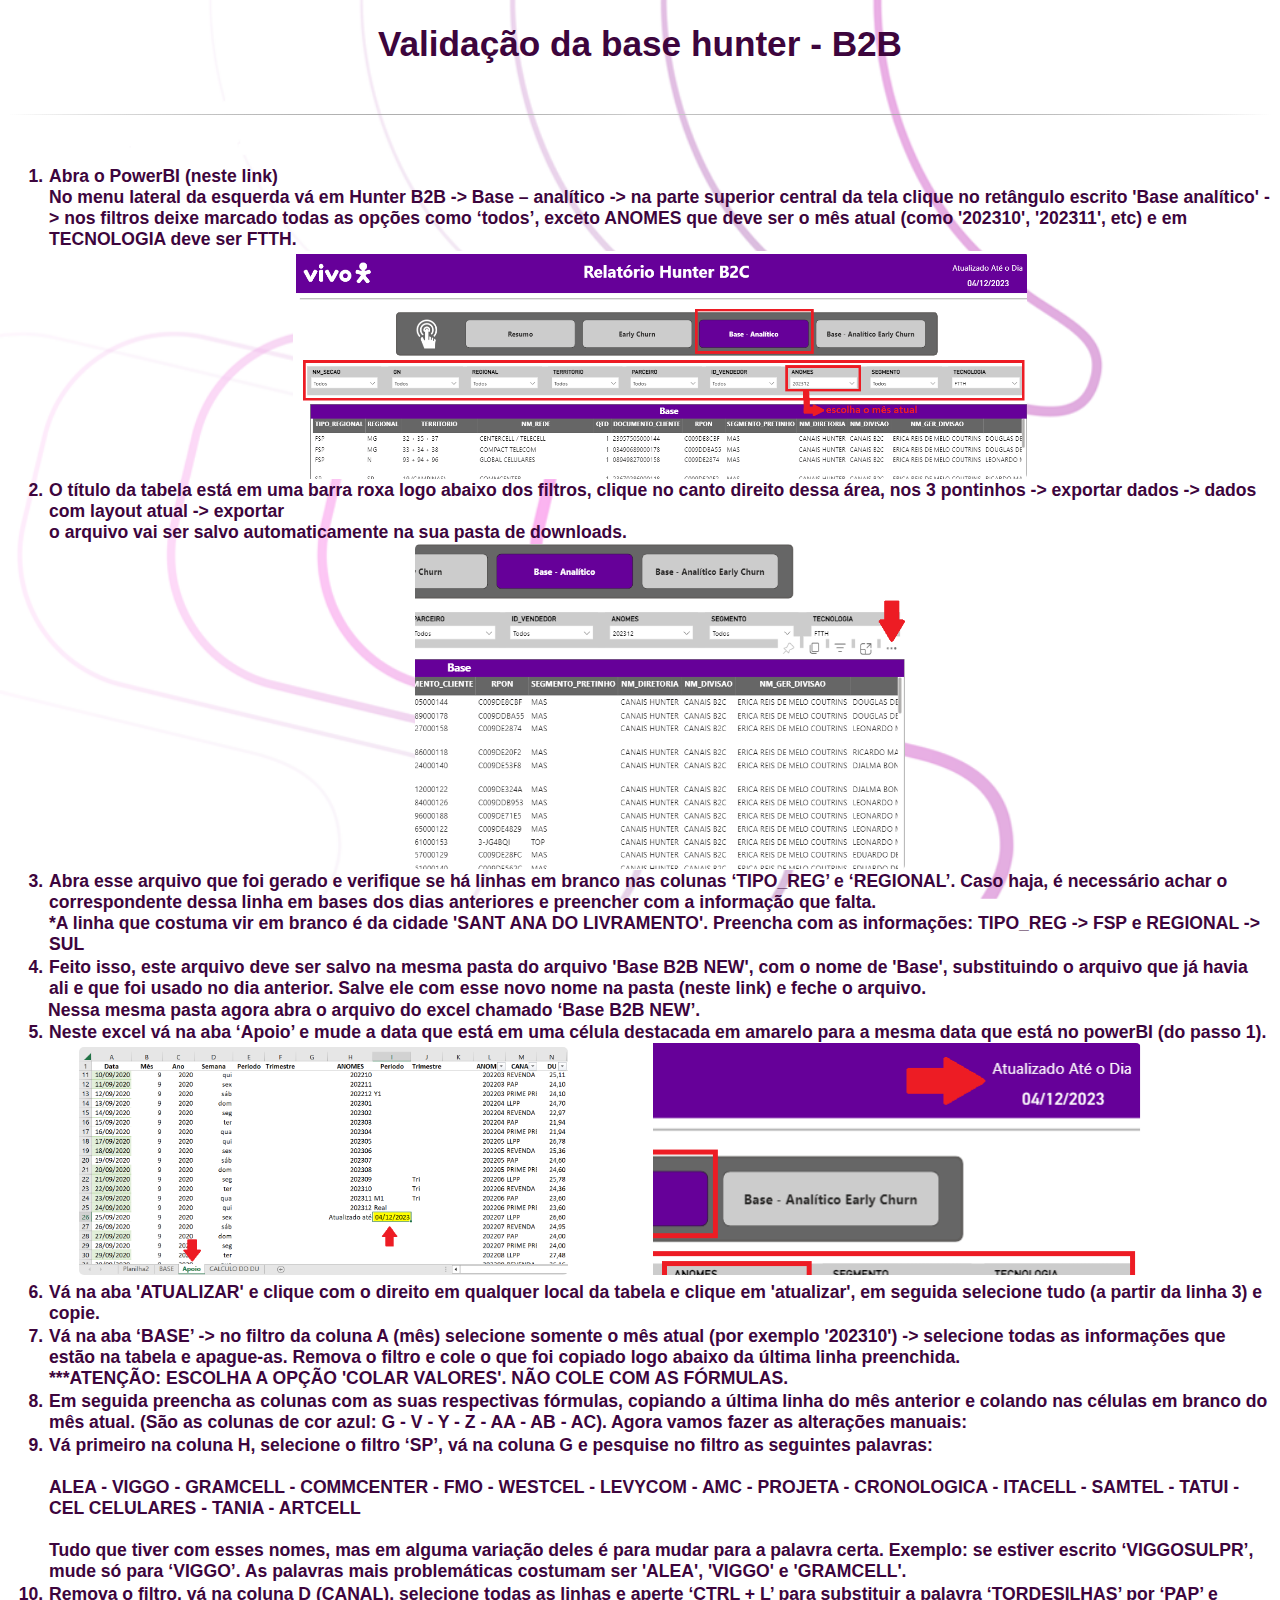
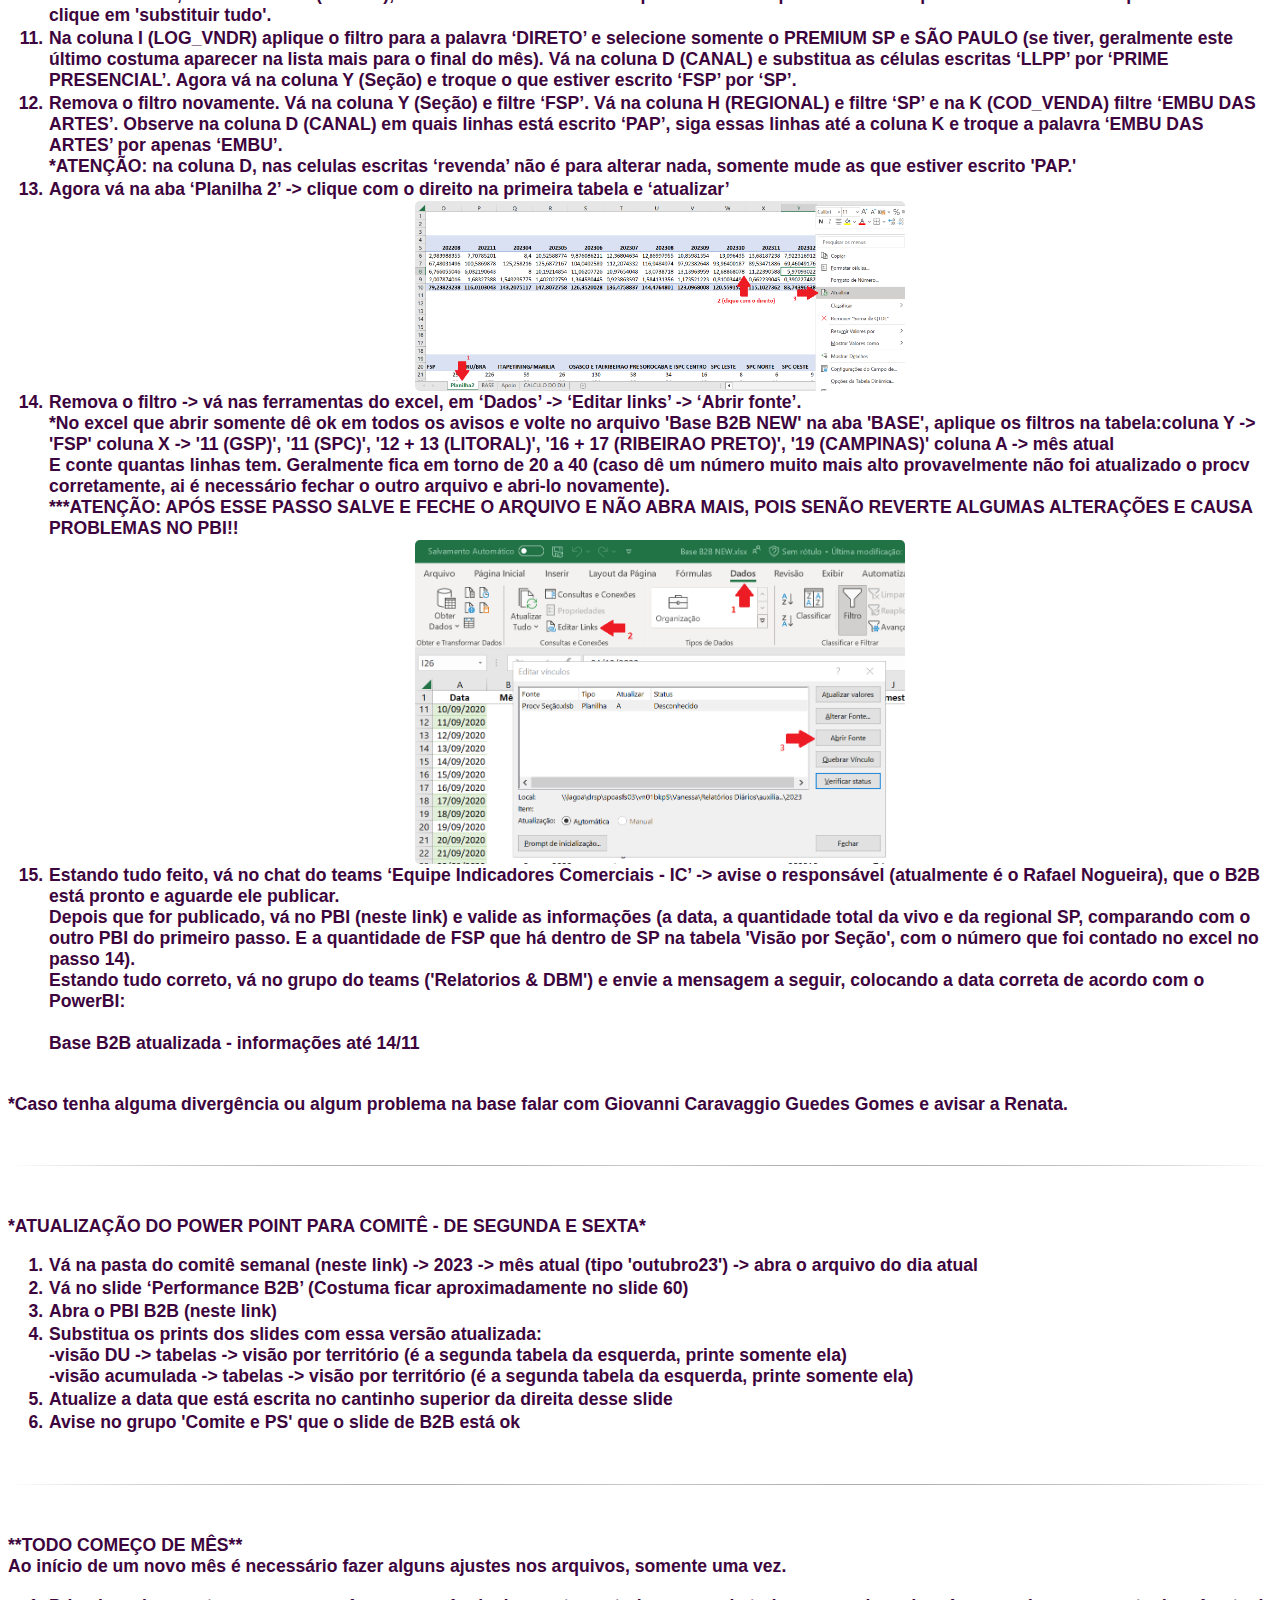
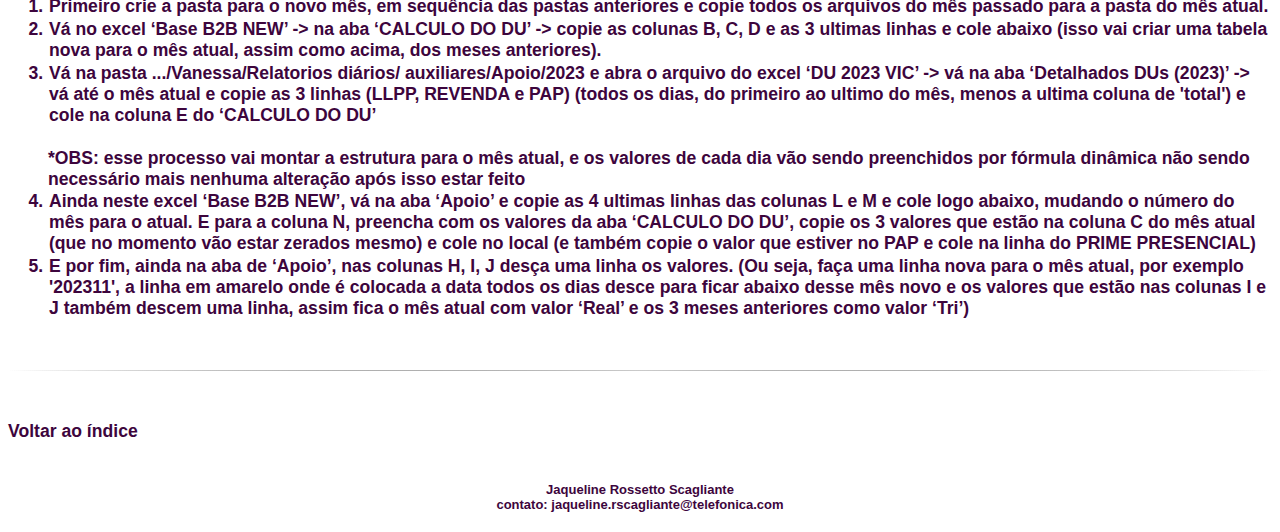
<file: Documentação - IC/hunter-b2b.html>
<!DOCTYPE html>
<html lang="pt-br">
  <head>
    <meta charset="UTF-8" />
    <title>Indicadores regionais</title>
    <link rel="stylesheet" href="styles.css" />
  </head>

  <body>
    <h1>Validação da base hunter - B2B</h1>
    <hr />
    <ol>
      <li>
        Abra o PowerBI (neste
        <a
          class="link_url"
          href="https://app.powerbi.com/groups/me/apps/dd9cddf1-c0fc-4e43-a036-44d42f20bbda/reports/a8dfcb37-d36b-41fc-bd54-a9a6e95eac09/ReportSection853111b6e33d4b477725?ctid=9744600e-3e04-492e-baa1-25ec245c6f10&experience=power-bi&clientSideAuth=0"
          target="_blank"
          >link)
        </a>
        <br />
        No menu lateral da esquerda vá em Hunter B2B -> Base – analítico -> na
        parte superior central da tela clique no retângulo escrito 'Base
        analítico' -> nos filtros deixe marcado todas as opções como ‘todos’,
        exceto ANOMES que deve ser o mês atual (como '202310', '202311', etc) e
        em TECNOLOGIA deve ser FTTH.
      </li>
      <img
        src="Imagens/B2B/passo1.png"
        class="img_tutorial"
        alt="escolha o mês atual!"
      />
      <li>
        O título da tabela está em uma barra roxa logo abaixo dos filtros,
        clique no canto direito dessa área, nos 3 pontinhos -> exportar dados ->
        dados com layout atual -> exportar
        <br>o arquivo vai ser salvo automaticamente na sua pasta de downloads.
      </li>
      <img
        src="Imagens/B2B/passo2.png"
        class="Simg_tutorial"
        alt="clique nos 3 pontinhos"
      />
     
      <li>
          Abra esse arquivo que foi gerado e verifique se há linhas em branco nas colunas
          ‘TIPO_REG’ e ‘REGIONAL’. Caso haja, é necessário achar o correspondente dessa linha em
          bases dos dias anteriores e preencher com a informação que falta.<br />
          *A linha que costuma vir em branco é da cidade 'SANT ANA DO LIVRAMENTO'. Preencha com as informações:
          TIPO_REG -> FSP e REGIONAL -> SUL
      </li>

      <li>
        Feito isso, este arquivo deve ser salvo na mesma pasta do arquivo 'Base B2B NEW', com
        o nome de 'Base', substituindo o arquivo que já havia ali e que foi
        usado no dia anterior. Salve ele com esse novo nome na pasta (neste
        <a
          class="link_url"
          href="https://telefonicacorp-my.sharepoint.com/personal/larissa_visnadi_telefonica_com/_layouts/15/onedrive.aspx?id=%2Fpersonal%2Flarissa%5Fvisnadi%5Ftelefonica%5Fcom%2FDocuments%2FDesktop%2FDocs%2FPBIX%2FVivo%2FBases%2FB2B&ct=1702640965706&or=Teams%2DHL&ga=1"
          target="_blank"
          >link) e feche o arquivo.
        </a>
      </li>
      Nessa mesma pasta agora abra o arquivo do excel chamado ‘Base B2B NEW’.
      </li>
      <li>
        Neste excel vá na aba ‘Apoio’ e mude a data que está em uma célula
        destacada em amarelo para a mesma data que está no powerBI (do passo 1).

        <img src="Imagens/B2B/passo4.png" id="passo4B2B" alt="mude a data" />
        <img src="Imagens/B2B/passo4.1.png" id="passo41B2B" alt="data do PBI" />
      </li>
<li>
Vá na aba 'ATUALIZAR' e clique com o direito em qualquer local da tabela e clique em 'atualizar', em seguida
selecione tudo (a partir da linha 3) e copie.

</li>

      <li>
        Vá na aba ‘BASE’ -> no filtro da coluna A (mês) selecione somente o mês
        atual (por exemplo '202310') -> selecione todas as informações que estão
        na tabela e apague-as. Remova o filtro e cole o que foi copiado logo abaixo da última linha preenchida.
       <br> ***ATENÇÃO: ESCOLHA A OPÇÃO 'COLAR VALORES'. NÃO COLE COM AS FÓRMULAS.

      </li>
      
      <li>
        Em seguida preencha as colunas com as suas respectivas fórmulas, copiando a última linha do mês
        anterior e colando nas células em branco do mês atual. (São as colunas de cor azul: G - V - Y - Z - AA - AB - AC).
        
          Agora vamos fazer as alterações manuais:
          <li>
            Vá primeiro na coluna H, selecione o filtro ‘SP’, vá na coluna G e
            pesquise no filtro as seguintes palavras:

            <br /><br />
            ALEA - VIGGO - GRAMCELL - COMMCENTER - FMO - WESTCEL - LEVYCOM - AMC
            - PROJETA - CRONOLOGICA - ITACELL - SAMTEL - TATUI - CEL CELULARES -
            TANIA - ARTCELL

            <br /><br />
            Tudo que tiver com esses nomes, mas em alguma variação deles é para
            mudar para a palavra certa. Exemplo: se estiver escrito
            ‘VIGGOSULPR’, mude só para ‘VIGGO’. As palavras mais problemáticas
            costumam ser 'ALEA', 'VIGGO' e 'GRAMCELL'.
          </li>

          <li>
            Remova o filtro, vá na coluna D (CANAL), selecione todas as linhas e
            aperte ‘CTRL + L’ para substituir a palavra ‘TORDESILHAS’ por ‘PAP’
            e clique em 'substituir tudo'.
          </li>
          <li>
            Na coluna I (LOG_VNDR) aplique o filtro para a palavra ‘DIRETO’ e
            selecione somente o PREMIUM SP e SÃO PAULO (se tiver, geralmente
            este último costuma aparecer na lista mais para o final do mês). Vá
            na coluna D (CANAL) e substitua as células escritas ‘LLPP’ por
            ‘PRIME PRESENCIAL’. Agora vá na coluna Y (Seção) e troque o que
            estiver escrito ‘FSP’ por ‘SP’.
          </li>
          <li>
            Remova o filtro novamente. Vá na coluna Y (Seção) e filtre ‘FSP’. Vá
            na coluna H (REGIONAL) e filtre ‘SP’ e na K (COD_VENDA) filtre ‘EMBU
            DAS ARTES’. Observe na coluna D (CANAL) em quais linhas está escrito
            ‘PAP’, siga essas linhas até a coluna K e troque a palavra ‘EMBU DAS
            ARTES’ por apenas ‘EMBU’.
            <br />
            *ATENÇÃO: na coluna D, nas celulas escritas ‘revenda’ não é para
            alterar nada, somente mude as que estiver escrito 'PAP.'
          </li>
        </ul>
      </li>
      <li>
        Agora vá na aba ‘Planilha 2’ -> clique com o
        direito na primeira tabela e ‘atualizar’
      </li>
      <img
        src="Imagens/B2B/passo11.png"
        class="Simg_tutorial"
        alt="clique nos 3 pontinhos"
      />

      <li>
        Remova o filtro -> vá nas ferramentas do excel, em ‘Dados’ -> ‘Editar
        links’ -> ‘Abrir fonte’.
        <br />
        *No excel que abrir somente dê ok em todos os avisos e volte no arquivo 'Base B2B NEW' na aba 'BASE',
        aplique os filtros na tabela:coluna Y -> 'FSP'
                                    coluna X -> '11 (GSP)', '11 (SPC)', '12 + 13 (LITORAL)', '16 + 17 (RIBEIRAO PRETO)', '19 (CAMPINAS)'
                                    coluna A -> mês atual
        <br>
        E conte quantas linhas tem. Geralmente fica em torno de 20 a 40 (caso dê um número muito mais alto provavelmente não foi atualizado o procv corretamente, ai é necessário fechar o outro arquivo e abri-lo novamente).                            
        <br>***ATENÇÃO: APÓS ESSE PASSO SALVE E FECHE O ARQUIVO E NÃO ABRA MAIS, POIS SENÃO REVERTE ALGUMAS ALTERAÇÕES E CAUSA PROBLEMAS NO PBI!!                      
      </li>
      <img
        src="Imagens/B2B/passo9.png"
        class="Simg_tutorial"
        alt="clique nos 3 pontinhos"
      />
      
      
      <li>
        Estando tudo feito, vá no chat do teams ‘Equipe Indicadores Comerciais - IC’ -> avise o responsável (atualmente é o Rafael Nogueira), que o B2B está pronto e aguarde ele publicar.
        <br> Depois que for publicado, vá no PBI (neste
        <a
          class="link_url"
          href="https://app.powerbi.com/Redirect?action=OpenReport&appId=cc9ca768-d5c5-4069-b105-e672b2b99311&reportObjectId=9d5ae629-4fef-46a6-afbf-f18ca64b8219&ctid=9744600e-3e04-492e-baa1-25ec245c6f10&reportPage=ReportSection296cda81f2e0768cb834&pbi_source=appShareLink&portalSessionId=b84e7012-2feb-42a4-9c28-ef0b52cfc02c"
          target="_blank"
          >link) e valide as informações (a data, a quantidade total da vivo e da regional SP, comparando com o outro PBI do primeiro passo. E a quantidade de FSP que há dentro de SP na tabela 'Visão por Seção', com o número que foi contado no excel no passo 14).
<br> Estando tudo correto, vá no grupo do teams ('Relatorios & DBM') e envie a mensagem a seguir, colocando a data correta de acordo com o PowerBI:
        <br /><br />
        Base B2B atualizada - informações até 14/11
      </li>
  
    </ol>
   
    <br />*Caso tenha alguma divergência ou algum problema na base falar
    com Giovanni Caravaggio Guedes Gomes e avisar a Renata.

    <hr />

    *ATUALIZAÇÃO DO POWER POINT PARA COMITÊ - DE SEGUNDA E SEXTA*

    <ol>
      <li>
        Vá na pasta do comitê semanal (neste
        <a
          class="link_url"
          href="https://telefonicacorp-my.sharepoint.com/personal/renata_dmatos_telefonica_com/_layouts/15/onedrive.aspx?id=%2Fpersonal%2Frenata%5Fdmatos%5Ftelefonica%5Fcom%2FDocuments%2FComit%C3%AA%20Semanal&fromShare=true&ga=1"
          target="_blank"
          >link)
        </a>
        -> 2023 -> mês atual (tipo 'outubro23') -> abra o arquivo do dia atual
      </li>
      <li>
        Vá no slide ‘Performance B2B’ (Costuma ficar aproximadamente no slide
        60)
      </li>
      <li>
        Abra o PBI B2B (neste
        <a
          class="link_url"
          href="https://app.powerbi.com/groups/me/apps/cc9ca768-d5c5-4069-b105-e672b2b99311/reports/9d5ae629-4fef-46a6-afbf-f18ca64b8219/ReportSection20376198a2e5e2ddd376?experience=power-bi"
          target="_blank"
          >link)
        </a>
      </li>
      <li>
        Substitua os prints dos slides com essa versão atualizada: <br />
        -visão DU -> tabelas -> visão por território (é a segunda tabela da
        esquerda, printe somente ela)<br />
        -visão acumulada -> tabelas -> visão por território (é a segunda tabela
        da esquerda, printe somente ela)
      </li>
      <li>
        Atualize a data que está escrita no cantinho superior da direita desse
        slide
      </li>
      <li>Avise no grupo 'Comite e PS' que o slide de B2B está ok</li>
    </ol>

    <hr />
    **TODO COMEÇO DE MÊS**<br />
    Ao início de um novo mês é necessário fazer alguns ajustes nos arquivos,
    somente uma vez.
    <ol>
      <li>
        Primeiro crie a pasta para o novo mês, em sequência das pastas
        anteriores e copie todos os arquivos do mês passado para a pasta do mês
        atual.
      </li>
      <li>
        Vá no excel ‘Base B2B NEW’ -> na aba ‘CALCULO DO DU’ -> copie as colunas
        B, C, D e as 3 ultimas linhas e cole abaixo (isso vai criar uma tabela
        nova para o mês atual, assim como acima, dos meses anteriores).
      </li>

      <li>
        Vá na pasta .../Vanessa/Relatorios diários/ auxiliares/Apoio/2023 e abra
        o arquivo do excel ‘DU 2023 VIC’ -> vá na aba ‘Detalhados DUs (2023)’ ->
        vá até o mês atual e copie as 3 linhas (LLPP, REVENDA e PAP) (todos os
        dias, do primeiro ao ultimo do mês, menos a ultima coluna de 'total') e
        cole na coluna E do ‘CALCULO DO DU’
      </li>
      <br />*OBS: esse processo vai montar a estrutura para o mês atual, e os
      valores de cada dia vão sendo preenchidos por fórmula dinâmica não sendo
      necessário mais nenhuma alteração após isso estar feito
      <li>
        Ainda neste excel ‘Base B2B NEW’, vá na aba ‘Apoio’ e copie as 4 ultimas
        linhas das colunas L e M e cole logo abaixo, mudando o número do mês
        para o atual. E para a coluna N, preencha com os valores da aba ‘CALCULO
        DO DU’, copie os 3 valores que estão na coluna C do mês atual (que no
        momento vão estar zerados mesmo) e cole no local (e também copie o valor
        que estiver no PAP e cole na linha do PRIME PRESENCIAL)
      </li>
      <li>
        E por fim, ainda na aba de ‘Apoio’, nas colunas H, I, J desça uma linha
        os valores. (Ou seja, faça uma linha nova para o mês atual, por exemplo
        '202311', a linha em amarelo onde é colocada a data todos os dias desce
        para ficar abaixo desse mês novo e os valores que estão nas colunas I e
        J também descem uma linha, assim fica o mês atual com valor ‘Real’ e os
        3 meses anteriores como valor ‘Tri’)
      </li>
    </ol>
  </body>
  <div class="index">
    <hr />
    <a href="index.html">Voltar ao índice</a>
  </div>
  <footer class="rodape">
    Jaqueline Rossetto Scagliante<br />
    contato: jaqueline.rscagliante@telefonica.com
  </footer>
</html>
</file>
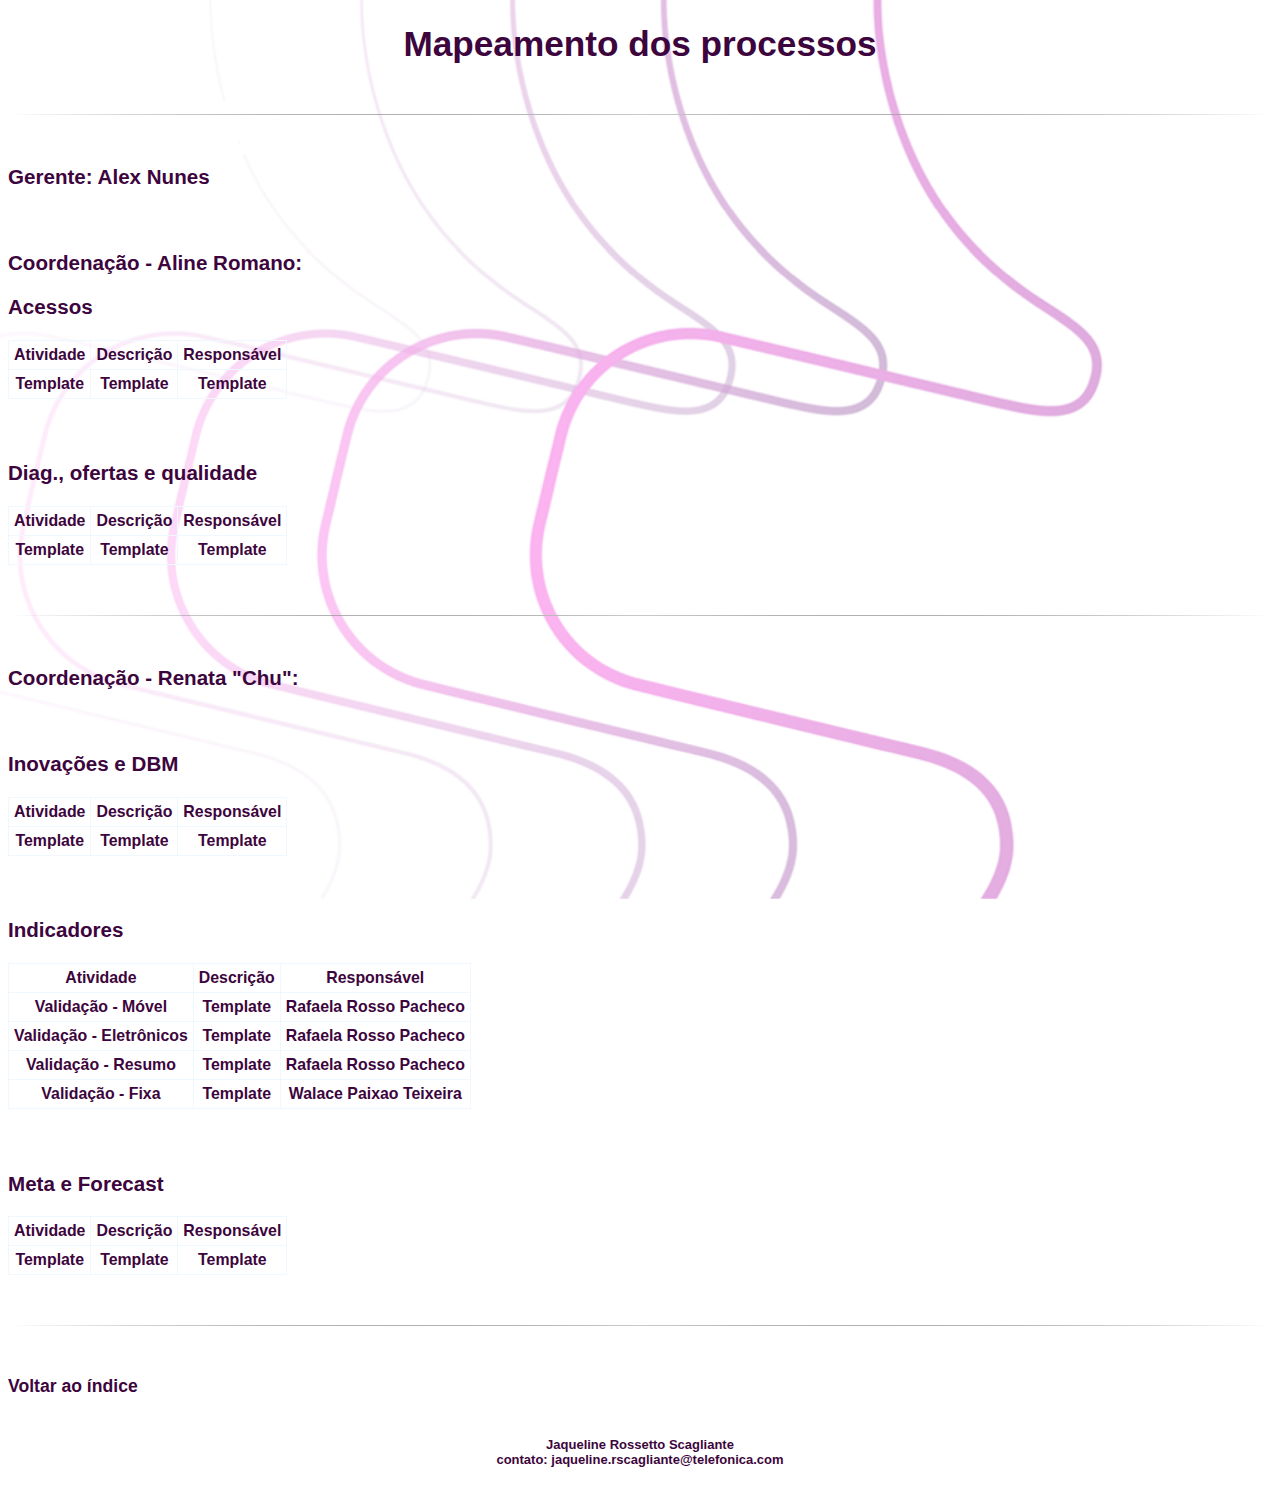
<file: Documentação - IC/mapeamento.html>
<!DOCTYPE html>
<html lang="pt-br">
  <head>
    <meta charset="UTF-8" />
    <title>Indicadores regionais</title>
    <link rel="stylesheet" href="styles.css" />
  </head>
  <body>
    <h1>Mapeamento dos processos</h1>
    <hr />

    <h3>Gerente: Alex Nunes</h3>
    <div id="coord1">
      <br />
      <h3>Coordenação - Aline Romano:</h3>
      <h3>Acessos</h3>
      <table>
        <tr>
          <th>Atividade</th>
          <th>Descrição</th>
          <th>Responsável</th>
        </tr>
        <tr>
          <td class="processo">
            <a class="link_url" href="/index.html" target="_blank">
              Template
            </a>
          </td>
          <td>Template</td>
          <td>Template</td>
        </tr>
      </table>
      <br /><br />
      <h3>Diag., ofertas e qualidade</h3>
      <table>
        <tr>
          <th>Atividade</th>
          <th>Descrição</th>
          <th>Responsável</th>
        </tr>
        <tr>
          <td class="processo">
            <a class="link_url" href="/index.html" target="_blank">
              Template
            </a>
          </td>
          <td>Template</td>
          <td>Template</td>
        </tr>
      </table>
    </div>
    <hr />

    <div id="coord2">
      <h3>Coordenação - Renata "Chu":</h3>
      <br />
      <h3>Inovações e DBM</h3>
      <table>
        <tr>
          <th>Atividade</th>
          <th>Descrição</th>
          <th>Responsável</th>
        </tr>
        <tr>
          <td class="processo">
            <a class="link_url" href="/index.html" target="_blank">
              Template
            </a>
          </td>
          <td>Template</td>
          <td>Template</td>
        </tr>
      </table>
      <br /><br />
      <h3>Indicadores</h3>
      <table class="mapeamento">
        <tr>
          <th>Atividade</th>
          <th>Descrição</th>
          <th>Responsável</th>
        </tr>
        <tr>
          <td class="processo">
            <a class="link_url" href="/movel.html" target="_blank">
              Validação - Móvel
            </a>
          </td>
          <td>Template</td>
          <td>Rafaela Rosso Pacheco</td>
        </tr>
        <tr>
          <td class="processo">
            <a class="link_url" href="/devices.html" target="_blank">
              Validação - Eletrônicos
            </a>
          </td>
          <td>Template</td>
          <td>Rafaela Rosso Pacheco</td>
        </tr>
        <tr>
          <td class="processo">
            <a class="link_url" href="/resumo.html" target="_blank">
              Validação - Resumo
            </a>
          </td>
          <td>Template</td>
          <td>Rafaela Rosso Pacheco</td>
        </tr>
        <tr>
          <td class="processo">
            <a class="link_url" href="/fixa.html" target="_blank">
              Validação - Fixa
            </a>
          </td>
          <td>Template</td>
          <td>Walace Paixao Teixeira</td>
        </tr>
      </table>
      <br /><br />
      <h3>Meta e Forecast</h3>
      <table>
        <tr>
          <th>Atividade</th>
          <th>Descrição</th>
          <th>Responsável</th>
        </tr>
        <tr>
          <td class="processo">
            <a class="link_url" href="/index.html" target="_blank">
              Template
            </a>
          </td>
          <td>Template</td>
          <td>Template</td>
        </tr>
      </table>
    </div>
  </body>

  <div class="index">
    <hr />
    <a href="index.html">Voltar ao índice</a>
  </div>
  <footer class="rodape">
    Jaqueline Rossetto Scagliante<br />
    contato: jaqueline.rscagliante@telefonica.com
  </footer>
</html>
</file>
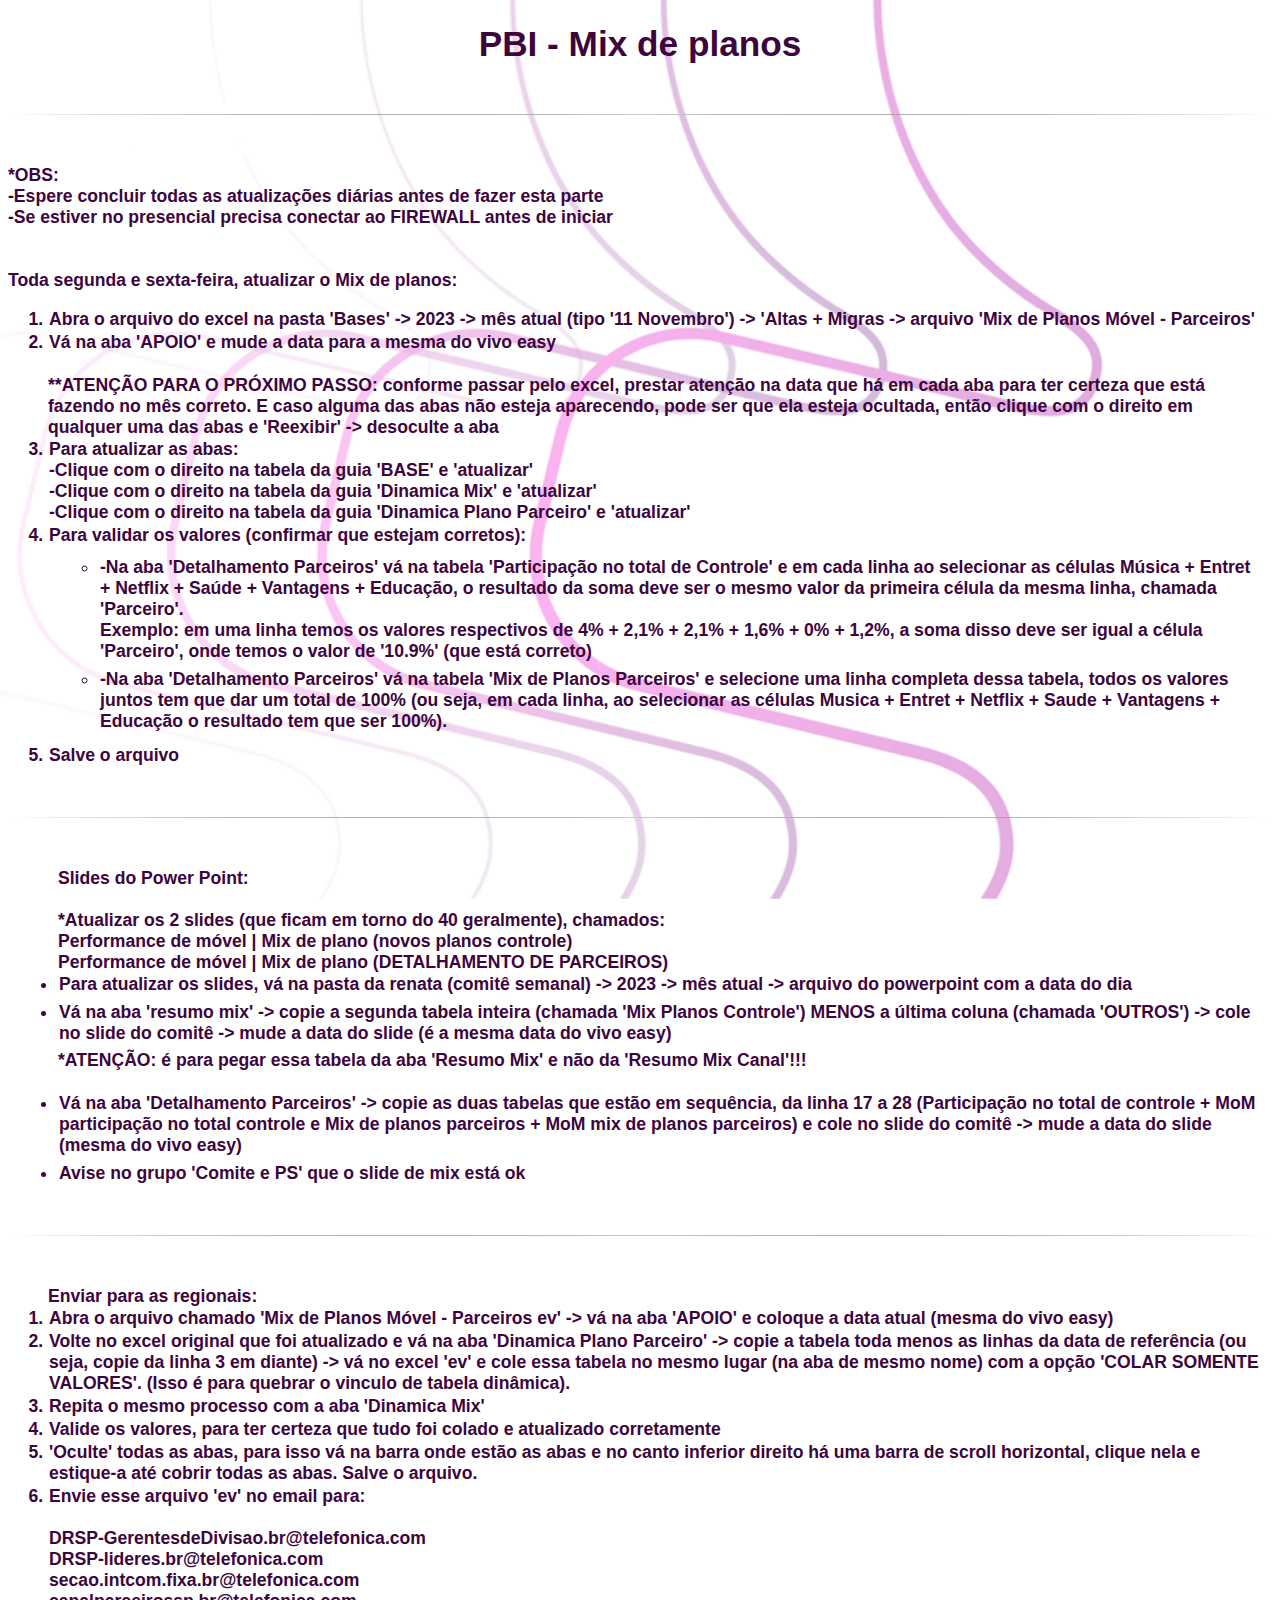
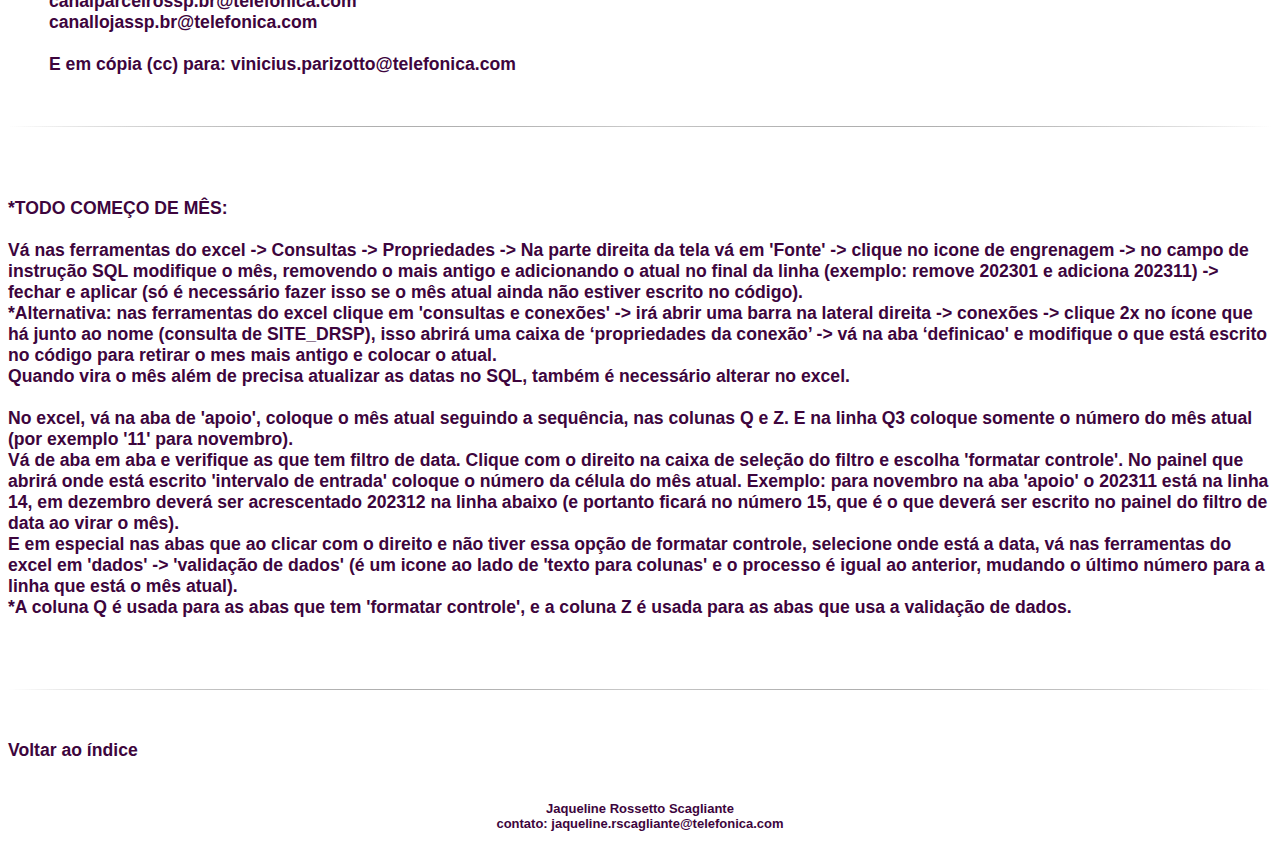
<file: Documentação - IC/mixPlanos_pbi.html>
<!DOCTYPE html>
<html lang="pt-br">
  <head>
    <meta charset="UTF-8" />
    <title>Mix de planos</title>
    <link rel="stylesheet" href="styles.css" />
  </head>
  <body>
    <h1>PBI - Mix de planos</h1>
    <hr />
    *OBS: <br />
    -Espere concluir todas as atualizações diárias antes de fazer esta parte<br />
    -Se estiver no presencial precisa conectar ao FIREWALL antes de iniciar
    <br /><br /><br />Toda segunda e sexta-feira, atualizar o Mix de planos:<br />
    <ol>
      <li>
        Abra o arquivo do excel na pasta 'Bases' -> 2023 -> mês atual (tipo '11
        Novembro') -> 'Altas + Migras -> arquivo 'Mix de Planos Móvel -
        Parceiros'
      </li>
      <li>Vá na aba 'APOIO' e mude a data para a mesma do vivo easy</li>
      <br />

      **ATENÇÃO PARA O PRÓXIMO PASSO: conforme passar pelo excel, prestar
      atenção na data que há em cada aba para ter certeza que está fazendo no
      mês correto. E caso alguma das abas não esteja aparecendo, pode ser que
      ela esteja ocultada, então clique com o direito em qualquer uma das abas e
      'Reexibir' -> desoculte a aba
      <br />
      <li>
        Para atualizar as abas:<br />
        -Clique com o direito na tabela da guia 'BASE' e 'atualizar'<br />
        -Clique com o direito na tabela da guia 'Dinamica Mix' e 'atualizar'<br />
        -Clique com o direito na tabela da guia 'Dinamica Plano Parceiro' e
        'atualizar'<br />
      </li>

      <li>
        Para validar os valores (confirmar que estejam corretos):
        <ul>
          <!--
          <li>
            -Vá na aba 'Resumo Mix' e compare o valor de '???' (confirmar a
            linha) com o que está na aba 'Detalhamento Parceiros'
          </li>
        -->
          <li>
            -Na aba 'Detalhamento Parceiros' vá na tabela 'Participação no total
            de Controle' e em cada linha ao selecionar as células Música +
            Entret + Netflix + Saúde + Vantagens + Educação, o resultado da soma
            deve ser o mesmo valor da primeira célula da mesma linha, chamada
            'Parceiro'.<br />
            Exemplo: em uma linha temos os valores respectivos de 4% + 2,1% +
            2,1% + 1,6% + 0% + 1,2%, a soma disso deve ser igual a célula
            'Parceiro', onde temos o valor de '10.9%' (que está correto)
          </li>
          <li>
            -Na aba 'Detalhamento Parceiros' vá na tabela 'Mix de Planos
            Parceiros' e selecione uma linha completa dessa tabela, todos os
            valores juntos tem que dar um total de 100% (ou seja, em cada linha,
            ao selecionar as células Musica + Entret + Netflix + Saude +
            Vantagens + Educação o resultado tem que ser 100%).
          </li>
        </ul>
      </li>
      <li>Salve o arquivo</li>
    </ol>
    <hr />
    <ul>
      Slides do Power Point:<br /><br />
      *Atualizar os 2 slides (que ficam em torno do 40 geralmente), chamados:<br />
      Performance de móvel | Mix de plano (novos planos controle)
      <br />
      Performance de móvel | Mix de plano (DETALHAMENTO DE PARCEIROS)
      <li>
        Para atualizar os slides, vá na pasta da renata (comitê semanal) -> 2023
        -> mês atual -> arquivo do powerpoint com a data do dia
      </li>
      <li>
        Vá na aba 'resumo mix' -> copie a segunda tabela inteira (chamada 'Mix
        Planos Controle') MENOS a última coluna (chamada 'OUTROS') -> cole no
        slide do comitê -> mude a data do slide (é a mesma data do vivo easy)
      </li>
      *ATENÇÃO: é para pegar essa tabela da aba 'Resumo Mix' e não da 'Resumo
      Mix Canal'!!!
      <br /><br />
      <li>
        Vá na aba 'Detalhamento Parceiros' -> copie as duas tabelas que estão em
        sequência, da linha 17 a 28 (Participação no total de controle + MoM
        participação no total controle e Mix de planos parceiros + MoM mix de
        planos parceiros) e cole no slide do comitê -> mude a data do slide
        (mesma do vivo easy)
      </li>
      <li>Avise no grupo 'Comite e PS' que o slide de mix está ok</li>
    </ul>

    <hr />
    <ol>
      Enviar para as regionais:
      <li>
        Abra o arquivo chamado 'Mix de Planos Móvel - Parceiros ev' -> vá na aba
        'APOIO' e coloque a data atual (mesma do vivo easy)
      </li>
      <li>
        Volte no excel original que foi atualizado e vá na aba 'Dinamica Plano
        Parceiro' -> copie a tabela toda menos as linhas da data de referência
        (ou seja, copie da linha 3 em diante) -> vá no excel 'ev' e cole essa
        tabela no mesmo lugar (na aba de mesmo nome) com a opção 'COLAR SOMENTE
        VALORES'. (Isso é para quebrar o vinculo de tabela dinâmica).
      </li>
      <li>Repita o mesmo processo com a aba 'Dinamica Mix'</li>
      <li>
        Valide os valores, para ter certeza que tudo foi colado e atualizado
        corretamente
      </li>
      <li>
        'Oculte' todas as abas, para isso vá na barra onde estão as abas e no
        canto inferior direito há uma barra de scroll horizontal, clique nela e
        estique-a até cobrir todas as abas. Salve o arquivo.
      </li>
      <li>
        Envie esse arquivo 'ev' no email para: <br /><br />
        DRSP-GerentesdeDivisao.br@telefonica.com <br />
        DRSP-lideres.br@telefonica.com<br />
        secao.intcom.fixa.br@telefonica.com<br />
        canalparceirossp.br@telefonica.com<br />
        canallojassp.br@telefonica.com<br /><br />

        E em cópia (cc) para: vinicius.parizotto@telefonica.com <br />
      </li>
    </ol>

    <hr />
    <br />
    *TODO COMEÇO DE MÊS:<br /><br />
    Vá nas ferramentas do excel -> Consultas -> Propriedades -> Na parte direita
    da tela vá em 'Fonte' -> clique no icone de engrenagem -> no campo de
    instrução SQL modifique o mês, removendo o mais antigo e adicionando o atual
    no final da linha (exemplo: remove 202301 e adiciona 202311) -> fechar e
    aplicar (só é necessário fazer isso se o mês atual ainda não estiver escrito
    no código).
    <br />*Alternativa: nas ferramentas do excel clique em 'consultas e
    conexões' -> irá abrir uma barra na lateral direita -> conexões -> clique 2x
    no ícone que há junto ao nome (consulta de SITE_DRSP), isso abrirá uma caixa
    de ‘propriedades da conexão’ -> vá na aba ‘definicao' e modifique o que está
    escrito no código para retirar o mes mais antigo e colocar o atual.<br />

    Quando vira o mês além de precisa atualizar as datas no SQL, também é
    necessário alterar no excel.

    <br /><br />
    No excel, vá na aba de 'apoio', coloque o mês atual seguindo a sequência,
    nas colunas Q e Z. E na linha Q3 coloque somente o número do mês atual (por
    exemplo '11' para novembro).
    <br />
    Vá de aba em aba e verifique as que tem filtro de data. Clique com o direito
    na caixa de seleção do filtro e escolha 'formatar controle'. No painel que
    abrirá onde está escrito 'intervalo de entrada' coloque o número da célula
    do mês atual. Exemplo: para novembro na aba 'apoio' o 202311 está na linha
    14, em dezembro deverá ser acrescentado 202312 na linha abaixo (e portanto
    ficará no número 15, que é o que deverá ser escrito no painel do filtro de
    data ao virar o mês).
    <br />
    E em especial nas abas que ao clicar com o direito e não tiver essa opção de
    formatar controle, selecione onde está a data, vá nas ferramentas do excel
    em 'dados' -> 'validação de dados' (é um icone ao lado de 'texto para
    colunas' e o processo é igual ao anterior, mudando o último número para a
    linha que está o mês atual).
    <br />

    *A coluna Q é usada para as abas que tem 'formatar controle', e a coluna Z é
    usada para as abas que usa a validação de dados.
  </body>
  <div class="index">
    <br />
    <hr />
    <a href="index.html">Voltar ao índice</a>
  </div>
  <footer class="rodape">
    Jaqueline Rossetto Scagliante<br />
    contato: jaqueline.rscagliante@telefonica.com
  </footer>
</html>
</file>
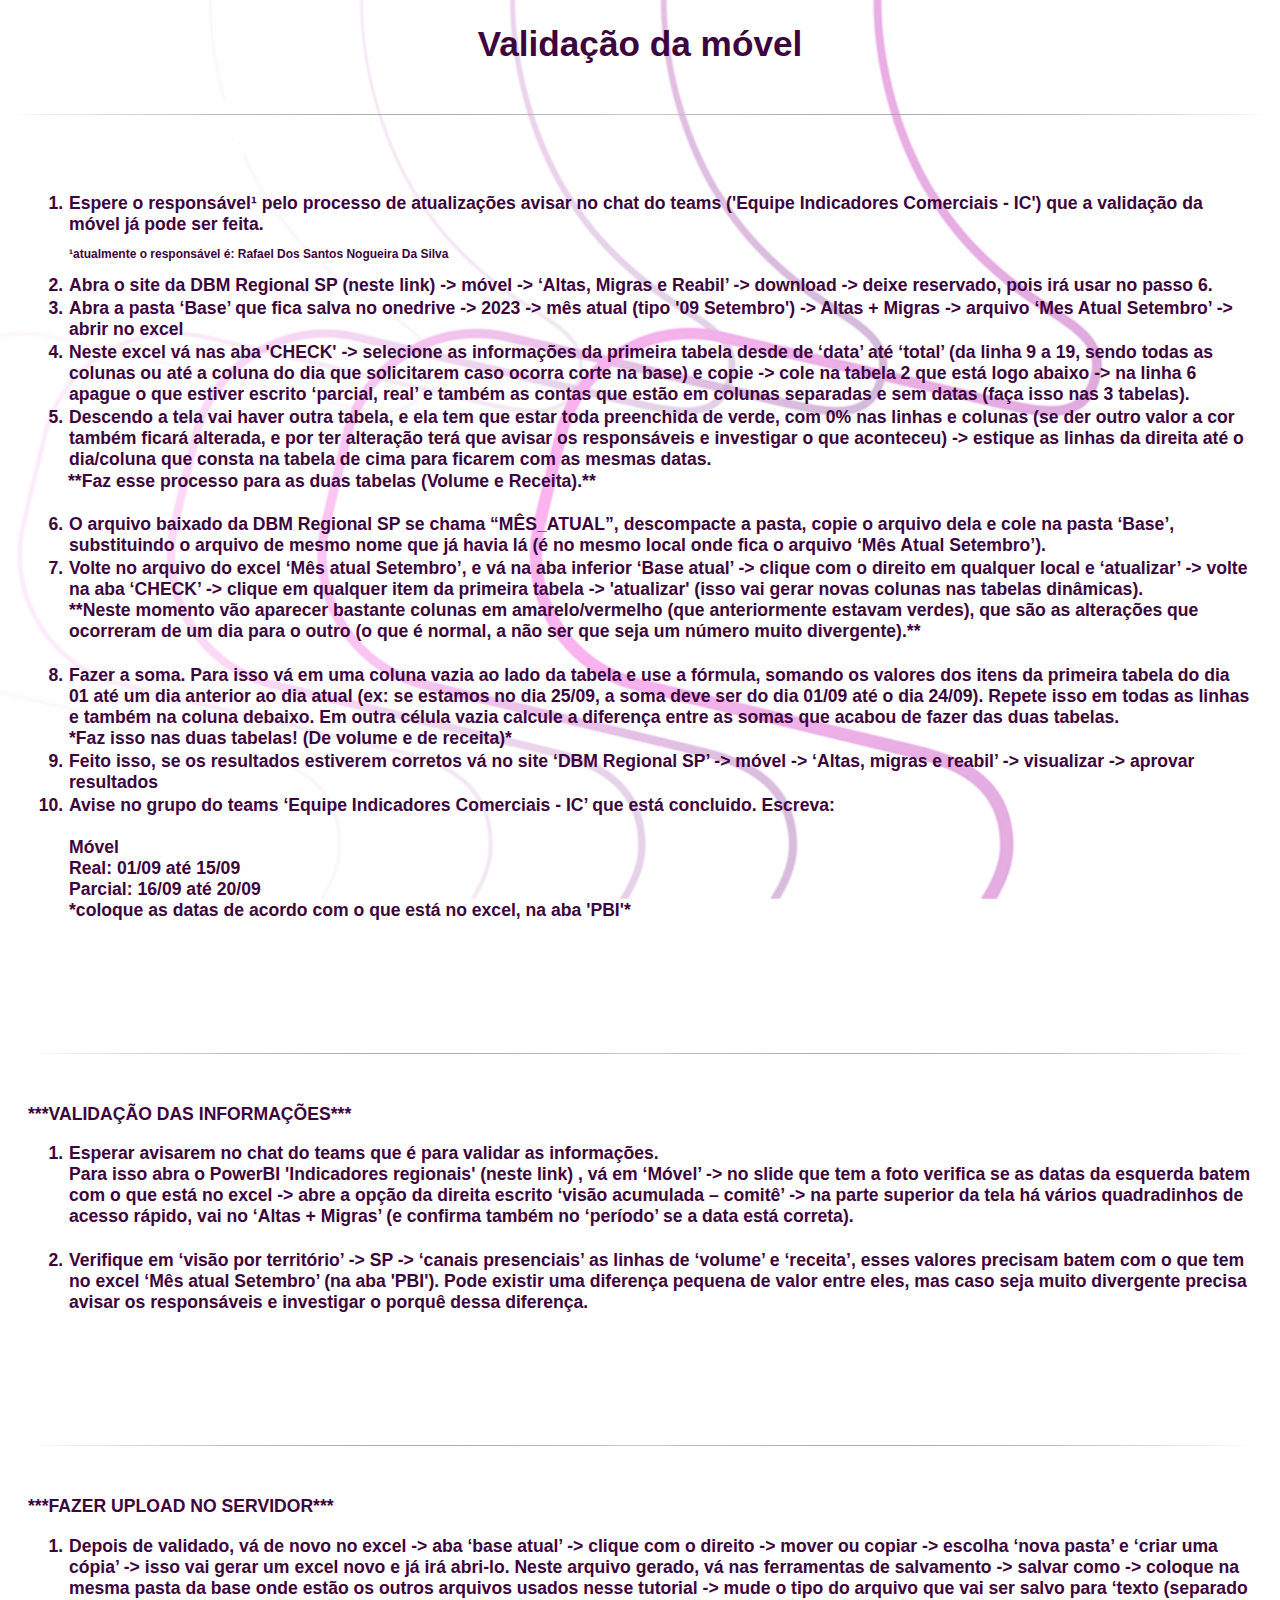
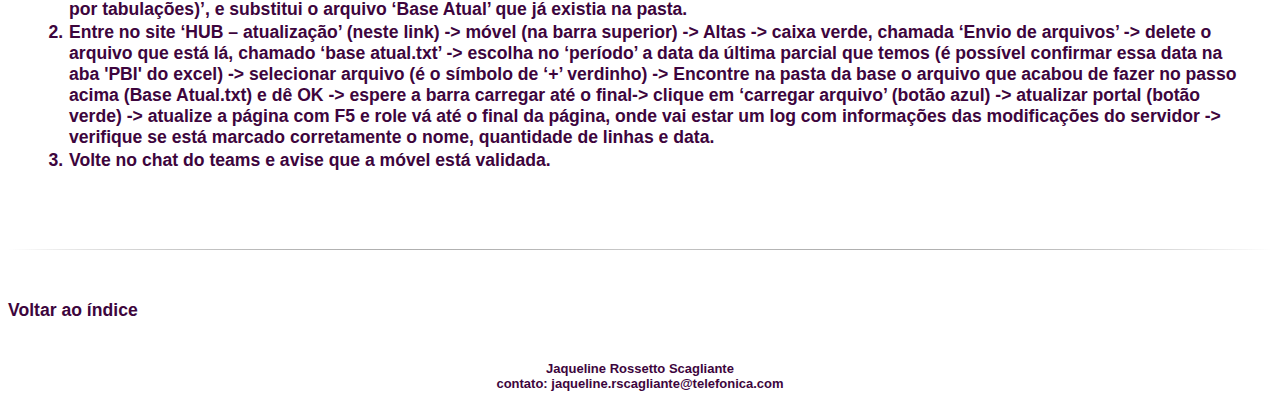
<file: Documentação - IC/movel.html>
<!DOCTYPE html>
<html lang="pt-br">
  <head>
    <meta charset="UTF-8" />
    <title>Validação da móvel</title>
    <link rel="stylesheet" href="styles.css" />
  </head>
  <body>
    <h1>Validação da móvel</h1>
    <hr />
    <article class="explicacao">
      <ol>
        <li>
          Espere o responsável¹ pelo processo de atualizações avisar no chat do
          teams ('Equipe Indicadores Comerciais - IC') que a validação da móvel
          já pode ser feita.
          <br />
          <p class="nota_detalhe">
            ¹atualmente o responsável é: Rafael Dos Santos Nogueira Da Silva
          </p>
        </li>
        <li>
          Abra o site da DBM Regional SP (neste
          <a
            class="link_url"
            href="https://www.dbmregionalsp.redecorp.br/login"
            target="_blank"
            >link)
          </a>
          -> móvel -> ‘Altas, Migras e Reabil’ -> download -> deixe reservado,
          pois irá usar no passo 6.
        </li>

        <li>
          Abra a pasta ‘Base’ que fica salva no onedrive -> 2023 -> mês atual
          (tipo '09 Setembro') -> Altas + Migras -> arquivo ‘Mes Atual Setembro’
          -> abrir no excel
        </li>

        <li>
          Neste excel vá nas aba 'CHECK' -> selecione as informações da primeira
          tabela desde de ‘data’ até ‘total’ (da linha 9 a 19, sendo todas as
          colunas ou até a coluna do dia que solicitarem caso ocorra corte na
          base) e copie -> cole na tabela 2 que está logo abaixo -> na linha 6
          apague o que estiver escrito ‘parcial, real’ e também as contas que
          estão em colunas separadas e sem datas (faça isso nas 3 tabelas).
        </li>

        <li>
          Descendo a tela vai haver outra tabela, e ela tem que estar toda
          preenchida de verde, com 0% nas linhas e colunas (se der outro valor a
          cor também ficará alterada, e por ter alteração terá que avisar os
          responsáveis e investigar o que aconteceu) -> estique as linhas da
          direita até o dia/coluna que consta na tabela de cima para ficarem com
          as mesmas datas.
        </li>
        **Faz esse processo para as duas tabelas (Volume e Receita).**
        <br /><br />
        <li>
          O arquivo baixado da DBM Regional SP se chama “MÊS_ATUAL”, descompacte
          a pasta, copie o arquivo dela e cole na pasta ‘Base’, substituindo o
          arquivo de mesmo nome que já havia lá (é no mesmo local onde fica o
          arquivo ‘Mês Atual Setembro’).
        </li>

        <li>
          Volte no arquivo do excel ‘Mês atual Setembro’, e vá na aba inferior
          ‘Base atual’ -> clique com o direito em qualquer local e ‘atualizar’
          -> volte na aba ‘CHECK’ -> clique em qualquer item da primeira tabela
          -> 'atualizar' (isso vai gerar novas colunas nas tabelas dinâmicas).
          <br />
          **Neste momento vão aparecer bastante colunas em amarelo/vermelho (que
          anteriormente estavam verdes), que são as alterações que ocorreram de
          um dia para o outro (o que é normal, a não ser que seja um número
          muito divergente).**
          <br /><br />
        </li>

        <li>
          Fazer a soma. Para isso vá em uma coluna vazia ao lado da tabela e use
          a fórmula, somando os valores dos itens da primeira tabela do dia 01
          até um dia anterior ao dia atual (ex: se estamos no dia 25/09, a soma
          deve ser do dia 01/09 até o dia 24/09). Repete isso em todas as linhas
          e também na coluna debaixo. Em outra célula vazia calcule a diferença
          entre as somas que acabou de fazer das duas tabelas.
          <br />
          *Faz isso nas duas tabelas! (De volume e de receita)*
        </li>

        <li>
          Feito isso, se os resultados estiverem corretos vá no site ‘DBM
          Regional SP’ -> móvel -> ‘Altas, migras e reabil’ -> visualizar ->
          aprovar resultados
        </li>

        <li>
          Avise no grupo do teams ‘Equipe Indicadores Comerciais - IC’ que está
          concluido. Escreva:
          <br /><br />
          Móvel
          <br />
          Real: 01/09 até 15/09
          <br />
          Parcial: 16/09 até 20/09
          <br />*coloque as datas de acordo com o que está no excel, na aba
          'PBI'*
        </li>
      </ol>
      <br />
      <br />
      <br />
      <hr />
      ***VALIDAÇÃO DAS INFORMAÇÕES***
      <ol>
        <li>
          Esperar avisarem no chat do teams que é para validar as informações.
          <br />
          Para isso abra o PowerBI 'Indicadores regionais' (neste
          <a
            class="link_url"
            href="https://app.powerbi.com/groups/me/apps/cc9ca768-d5c5-4069-b105-e672b2b99311/reports/2cd7f1bc-cc09-464a-bf02-b1cc5391e438/ReportSection3ddb3b3251a30d3320e6?ctid=9744600e-3e04-492e-baa1-25ec245c6f10&experience=power-bi"
            target="_blank"
            >link) </a
          >, vá em ‘Móvel’ -> no slide que tem a foto verifica se as datas da
          esquerda batem com o que está no excel -> abre a opção da direita
          escrito ‘visão acumulada – comitê’ -> na parte superior da tela há
          vários quadradinhos de acesso rápido, vai no ‘Altas + Migras’ (e
          confirma também no ‘período’ se a data está correta).
        </li>
        <br />
        <li>
          Verifique em ‘visão por território’ -> SP -> ‘canais presenciais’ as
          linhas de ‘volume’ e ‘receita’, esses valores precisam batem com o que
          tem no excel ‘Mês atual Setembro’ (na aba 'PBI'). Pode existir uma
          diferença pequena de valor entre eles, mas caso seja muito divergente
          precisa avisar os responsáveis e investigar o porquê dessa diferença.
        </li>
      </ol>
      <br />
      <br />
      <br />
      <hr />
      ***FAZER UPLOAD NO SERVIDOR***
      <ol>
        <li>
          Depois de validado, vá de novo no excel -> aba ‘base atual’ -> clique
          com o direito -> mover ou copiar -> escolha ‘nova pasta’ e ‘criar uma
          cópia’ -> isso vai gerar um excel novo e já irá abri-lo. Neste arquivo
          gerado, vá nas ferramentas de salvamento -> salvar como -> coloque na
          mesma pasta da base onde estão os outros arquivos usados nesse
          tutorial -> mude o tipo do arquivo que vai ser salvo para ‘texto
          (separado por tabulações)’, e substitui o arquivo ‘Base Atual’ que já
          existia na pasta.
        </li>

        <li>
          Entre no site ‘HUB – atualização’ (neste
          <a
            class="link_url"
            href="https://solucoesintegradassp.vivo.com.br/login/?Endereco=/portal_atualizacao"
            target="_blank"
            >link)
          </a>
          -> móvel (na barra superior) -> Altas -> caixa verde, chamada ‘Envio
          de arquivos’ -> delete o arquivo que está lá, chamado ‘base atual.txt’
          -> escolha no ‘período’ a data da última parcial que temos (é possível
          confirmar essa data na aba 'PBI' do excel) -> selecionar arquivo (é o
          símbolo de ‘+’ verdinho) -> Encontre na pasta da base o arquivo que
          acabou de fazer no passo acima (Base Atual.txt) e dê OK -> espere a
          barra carregar até o final-> clique em ‘carregar arquivo’ (botão azul)
          -> atualizar portal (botão verde) -> atualize a página com F5 e role
          vá até o final da página, onde vai estar um log com informações das
          modificações do servidor -> verifique se está marcado corretamente o
          nome, quantidade de linhas e data.
        </li>

        <li>Volte no chat do teams e avise que a móvel está validada.</li>
      </ol>
    </article>
  </body>
  <div class="index">
    <hr />
    <a href="index.html">Voltar ao índice</a>
  </div>
  <footer class="rodape">
    Jaqueline Rossetto Scagliante<br />
    contato: jaqueline.rscagliante@telefonica.com
  </footer>
</html>
</file>
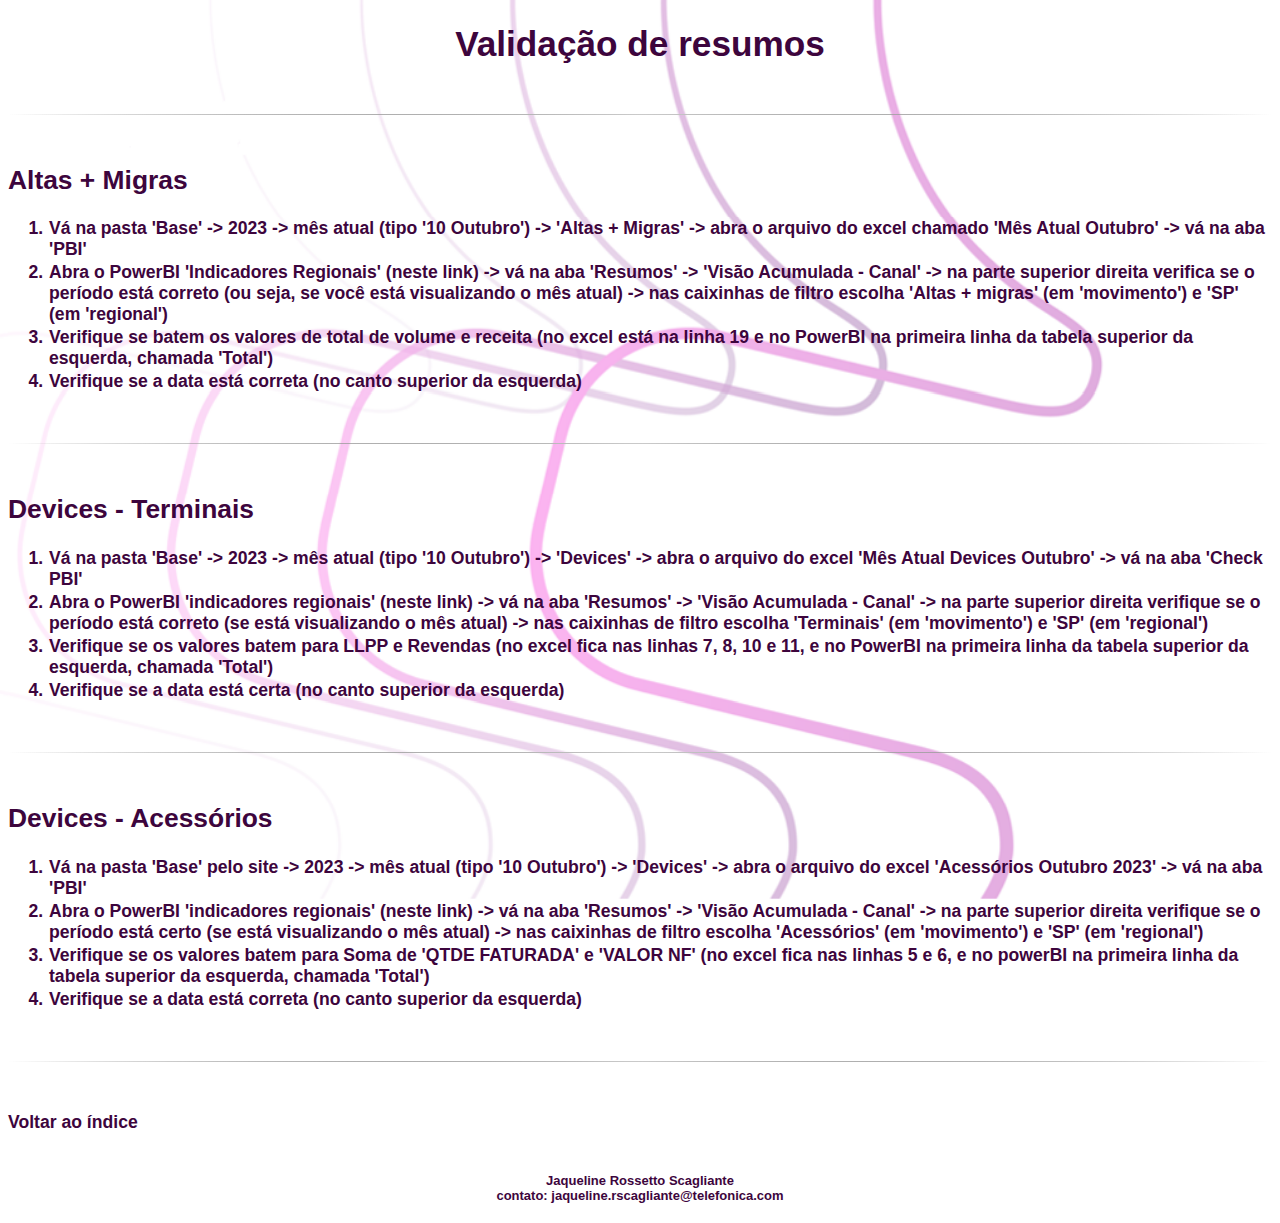
<file: Documentação - IC/resumo.html>
<!DOCTYPE html>
<html lang="pt-br">
  <head>
    <meta charset="UTF-8" />
    <title>Validação de resumos</title>
    <link rel="stylesheet" href="styles.css" />
  </head>
  <body>
    <h1>Validação de resumos</h1>
    <hr />
    <h2>Altas + Migras</h2>
    <ol>
      <li>
        Vá na pasta 'Base' -> 2023 -> mês atual (tipo '10 Outubro') -> 'Altas +
        Migras' -> abra o arquivo do excel chamado 'Mês Atual Outubro' -> vá na
        aba 'PBI'
      </li>
      <li>
        Abra o PowerBI 'Indicadores Regionais' (neste
        <a
          class="link_url"
          href="https://app.powerbi.com/groups/me/apps/cc9ca768-d5c5-4069-b105-e672b2b99311/reports/58b5072b-66bf-4981-962b-317e7b0007ad/ReportSection3ddb3b3251a30d3320e6?ctid=9744600e-3e04-492e-baa1-25ec245c6f10&experience=power-bi"
          target="_blank"
          >link)
        </a>
        -> vá na aba 'Resumos' -> 'Visão Acumulada - Canal' -> na parte superior
        direita verifica se o período está correto (ou seja, se você está
        visualizando o mês atual) -> nas caixinhas de filtro escolha 'Altas +
        migras' (em 'movimento') e 'SP' (em 'regional')
      </li>
      <li>
        Verifique se batem os valores de total de volume e receita (no excel
        está na linha 19 e no PowerBI na primeira linha da tabela superior da
        esquerda, chamada 'Total')
      </li>
      <li>Verifique se a data está correta (no canto superior da esquerda)</li>
    </ol>
    <hr />
    <h2>Devices - Terminais</h2>
    <ol>
      <li>
        Vá na pasta 'Base' -> 2023 -> mês atual (tipo '10 Outubro') -> 'Devices'
        -> abra o arquivo do excel 'Mês Atual Devices Outubro' -> vá na aba
        'Check PBI'
      </li>
      <li>
        Abra o PowerBI 'indicadores regionais' (neste
        <a
          class="link_url"
          href="https://app.powerbi.com/groups/me/apps/cc9ca768-d5c5-4069-b105-e672b2b99311/reports/58b5072b-66bf-4981-962b-317e7b0007ad/ReportSection3ddb3b3251a30d3320e6?ctid=9744600e-3e04-492e-baa1-25ec245c6f10&experience=power-bi"
          target="_blank"
          >link)
        </a>
        -> vá na aba 'Resumos' -> 'Visão Acumulada - Canal' -> na parte superior
        direita verifique se o período está correto (se está visualizando o mês
        atual) -> nas caixinhas de filtro escolha 'Terminais' (em 'movimento') e
        'SP' (em 'regional')
      </li>
      <li>
        Verifique se os valores batem para LLPP e Revendas (no excel fica nas
        linhas 7, 8, 10 e 11, e no PowerBI na primeira linha da tabela superior
        da esquerda, chamada 'Total')
      </li>
      <li>Verifique se a data está certa (no canto superior da esquerda)</li>
    </ol>
    <hr />
    <h2>Devices - Acessórios</h2>

    <ol>
      <li>
        Vá na pasta 'Base' pelo site -> 2023 -> mês atual (tipo '10 Outubro') ->
        'Devices' -> abra o arquivo do excel 'Acessórios Outubro 2023' -> vá na
        aba 'PBI'
      </li>
      <li>
        Abra o PowerBI 'indicadores regionais' (neste
        <a
          class="link_url"
          href="https://app.powerbi.com/groups/me/apps/cc9ca768-d5c5-4069-b105-e672b2b99311/reports/58b5072b-66bf-4981-962b-317e7b0007ad/ReportSection3ddb3b3251a30d3320e6?ctid=9744600e-3e04-492e-baa1-25ec245c6f10&experience=power-bi"
          target="_blank"
          >link) </a
        >-> vá na aba 'Resumos' -> 'Visão Acumulada - Canal' -> na parte
        superior direita verifique se o período está certo (se está visualizando
        o mês atual) -> nas caixinhas de filtro escolha 'Acessórios' (em
        'movimento') e 'SP' (em 'regional')
      </li>
      <li>
        Verifique se os valores batem para Soma de 'QTDE FATURADA' e 'VALOR NF'
        (no excel fica nas linhas 5 e 6, e no powerBI na primeira linha da
        tabela superior da esquerda, chamada 'Total')
      </li>
      <li>Verifique se a data está correta (no canto superior da esquerda)</li>
    </ol>
  </body>
  <div class="index">
    <hr />
    <a href="index.html">Voltar ao índice</a>
  </div>
  <footer class="rodape">
    Jaqueline Rossetto Scagliante<br />
    contato: jaqueline.rscagliante@telefonica.com
  </footer>
</html>
</file>
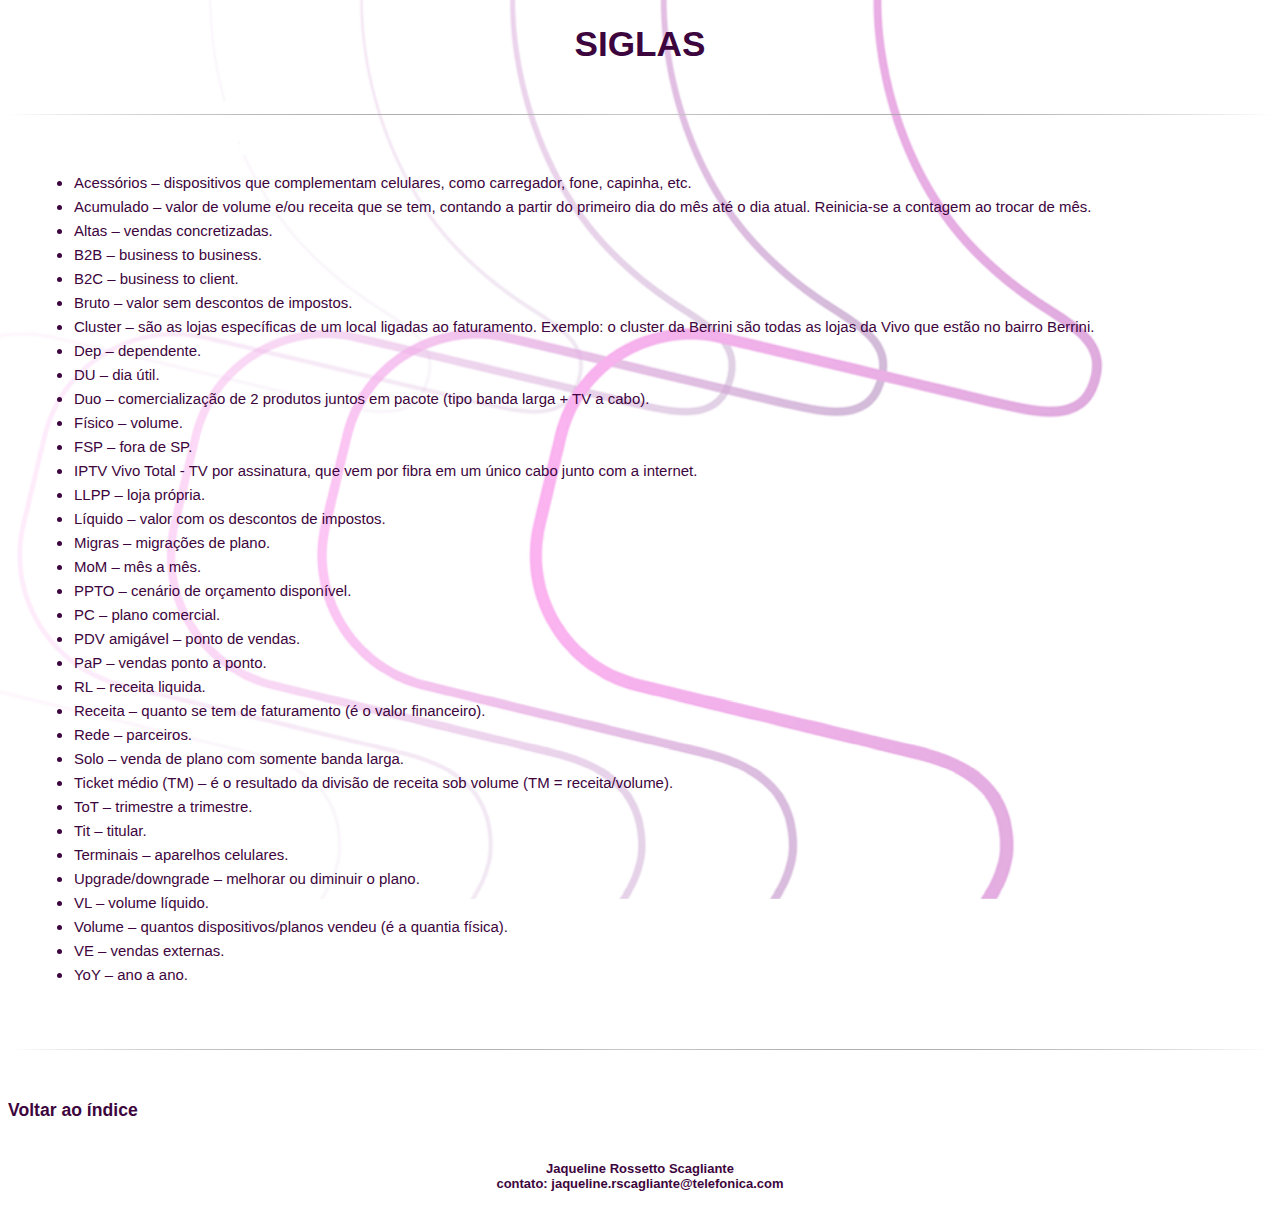
<file: Documentação - IC/siglas.html>
<!DOCTYPE html>
<html lang="pt-br">
  <head>
    <meta charset="UTF-8" />
    <title>Siglas</title>
    <link rel="stylesheet" href="styles.css" />
  </head>
  <body>
    <h1>SIGLAS</h1>
    <hr />
    <ul class="siglas">
      <li>
        Acessórios – dispositivos que complementam celulares, como carregador,
        fone, capinha, etc.
      </li>

      <li>
        Acumulado – valor de volume e/ou receita que se tem, contando a partir
        do primeiro dia do mês até o dia atual. Reinicia-se a contagem ao trocar
        de mês.
      </li>
      <li>Altas – vendas concretizadas.</li>
      <li>B2B – business to business.</li>
      <li>B2C – business to client.</li>
      <li>Bruto – valor sem descontos de impostos.</li>
      <li>
        Cluster – são as lojas específicas de um local ligadas ao faturamento.
        Exemplo: o cluster da Berrini são todas as lojas da Vivo que estão no
        bairro Berrini.
      </li>
      <li>Dep – dependente.</li>
      <li>DU – dia útil.</li>
      <li>
        Duo – comercialização de 2 produtos juntos em pacote (tipo banda larga +
        TV a cabo).
      </li>
      <li>Físico – volume.</li>
      <li>FSP – fora de SP.</li>
      <li>
        IPTV Vivo Total - TV por assinatura, que vem por fibra em um único cabo
        junto com a internet.
      </li>
      <li>LLPP – loja própria.</li>
      <li>Líquido – valor com os descontos de impostos.</li>
      <li>Migras – migrações de plano.</li>
      <li>MoM – mês a mês.</li>
      <li>PPTO – cenário de orçamento disponível.</li>
      <li>PC – plano comercial.</li>
      <li>PDV amigável – ponto de vendas.</li>
      <li>PaP – vendas ponto a ponto.</li>
      <li>RL – receita liquida.</li>
      <li>Receita – quanto se tem de faturamento (é o valor financeiro).</li>
      <li>Rede – parceiros.</li>
      <li>Solo – venda de plano com somente banda larga.</li>
      <li>
        Ticket médio (TM) – é o resultado da divisão de receita sob volume (TM =
        receita/volume).
      </li>
      <li>ToT – trimestre a trimestre.</li>
      <li>Tit – titular.</li>
      <li>Terminais – aparelhos celulares.</li>
      <li>Upgrade/downgrade – melhorar ou diminuir o plano.</li>
      <li>VL – volume líquido.</li>
      <li>Volume – quantos dispositivos/planos vendeu (é a quantia física).</li>
      <li>VE – vendas externas.</li>
      <li>YoY – ano a ano.</li>
    </ul>
  </body>
  <div class="index">
    <hr />
    <a href="index.html">Voltar ao índice</a>
  </div>
  <footer class="rodape">
    Jaqueline Rossetto Scagliante<br />
    contato: jaqueline.rscagliante@telefonica.com
  </footer>
</html>
</file>
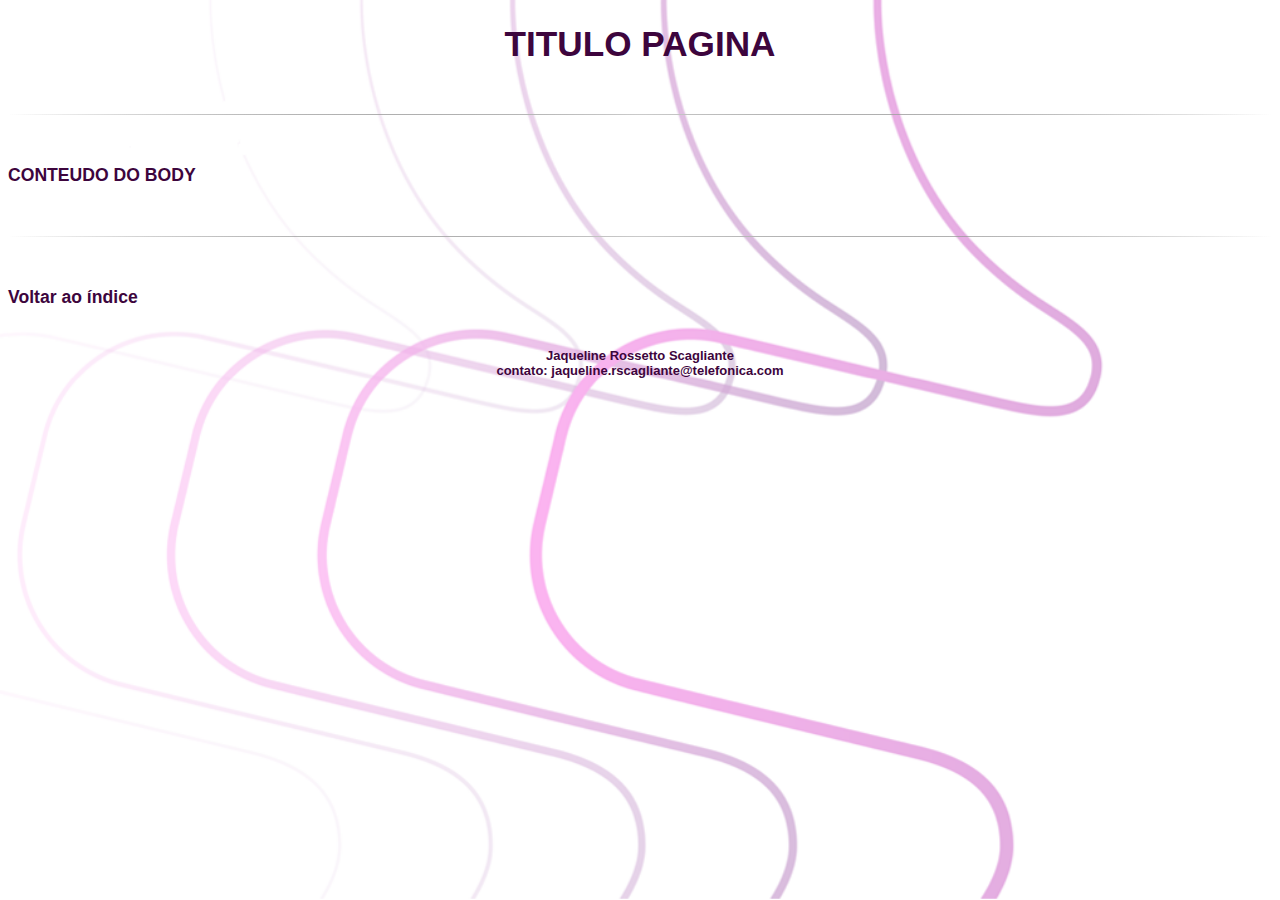
<file: Documentação - IC/template.html>
<!DOCTYPE html>
<html lang="pt-br">
  <head>
    <meta charset="UTF-8" />
    <title>Indicadores regionais</title>
    <link rel="stylesheet" href="styles.css" />
  </head>
  <body>
    <h1>TITULO PAGINA</h1>
    <hr />
    CONTEUDO DO BODY
  </body>
  <div class="index">
    <hr />
    <a href="index.html">Voltar ao índice</a>
  </div>
  <footer class="rodape">
    Jaqueline Rossetto Scagliante<br />
    contato: jaqueline.rscagliante@telefonica.com
  </footer>
</html>
</file>
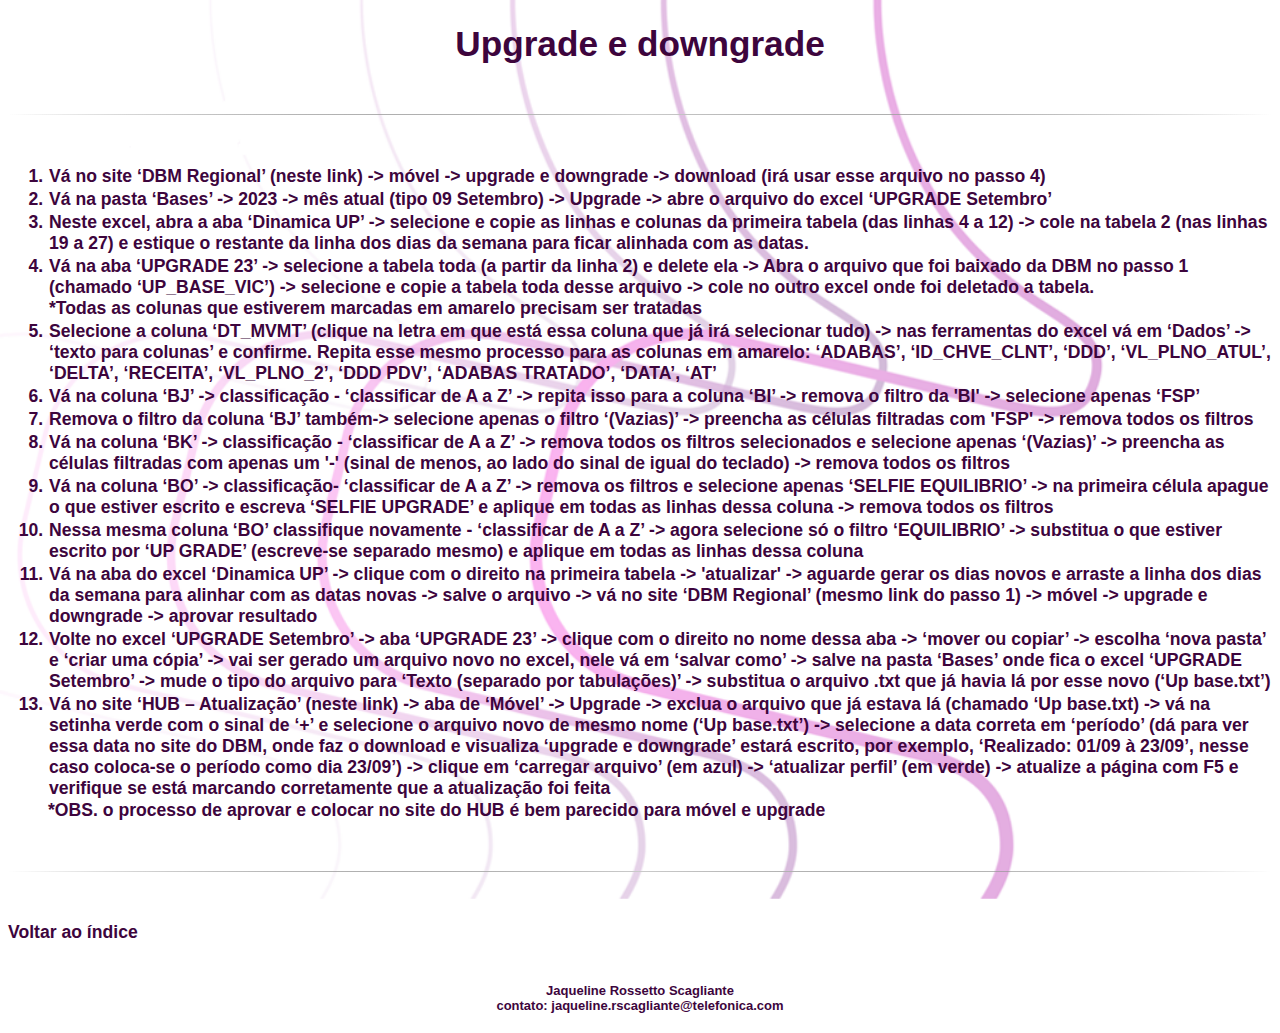
<file: Documentação - IC/upgrade_downgrade.html>
<!DOCTYPE html>
<html lang="pt-br">
  <head>
    <meta charset="UTF-8" />
    <title>Upgrade e Downgrade</title>
    <link rel="stylesheet" href="styles.css" />
  </head>
  <body>
    <h1>Upgrade e downgrade</h1>
    <hr />

    <ol>
      <li>
        Vá no site ‘DBM Regional’ (neste
        <a
          class="link_url"
          href="https://www.dbmregionalsp.redecorp.br/login"
          target="_blank"
          >link)
        </a>
        -> móvel -> upgrade e downgrade -> download (irá usar esse arquivo no
        passo 4)
      </li>

      <li>
        Vá na pasta ‘Bases’ -> 2023 -> mês atual (tipo 09 Setembro) -> Upgrade
        -> abre o arquivo do excel ‘UPGRADE Setembro’
      </li>

      <li>
        Neste excel, abra a aba ‘Dinamica UP’ -> selecione e copie as linhas e
        colunas da primeira tabela (das linhas 4 a 12) -> cole na tabela 2 (nas
        linhas 19 a 27) e estique o restante da linha dos dias da semana para
        ficar alinhada com as datas.
      </li>

      <li>
        Vá na aba ‘UPGRADE 23’ -> selecione a tabela toda (a partir da linha 2)
        e delete ela -> Abra o arquivo que foi baixado da DBM no passo 1
        (chamado ‘UP_BASE_VIC’) -> selecione e copie a tabela toda desse arquivo
        -> cole no outro excel onde foi deletado a tabela. <br />
        *Todas as colunas que estiverem marcadas em amarelo precisam ser
        tratadas
      </li>

      <li>
        Selecione a coluna ‘DT_MVMT’ (clique na letra em que está essa coluna
        que já irá selecionar tudo) -> nas ferramentas do excel vá em ‘Dados’ ->
        ‘texto para colunas’ e confirme. Repita esse mesmo processo para as
        colunas em amarelo: ‘ADABAS’, ‘ID_CHVE_CLNT’, ‘DDD’, ‘VL_PLNO_ATUL’,
        ‘DELTA’, ‘RECEITA’, ‘VL_PLNO_2’, ‘DDD PDV’, ‘ADABAS TRATADO’, ‘DATA’,
        ‘AT’
      </li>

      <li>
        Vá na coluna ‘BJ’ -> classificação - ‘classificar de A a Z’ -> repita
        isso para a coluna ‘BI’ -> remova o filtro da 'BI' -> selecione apenas
        ‘FSP’
      </li>
      <!-- Agora vai na coluna ‘BJ’ -> clica na setinha do lado do nome da coluna
        -> clica em ‘classificar de A a Z’ -> repete isso para a coluna ‘BI’ ->
        Ai clica de novo na setinha do lado do nome da coluna ‘BI’, remove tudo
        que estiver marcado no filtro -> seleciona ‘FSP’ e da ok -->

      <li>
        Remova o filtro da coluna ‘BJ’ também-> selecione apenas o filtro
        ‘(Vazias)’ -> preencha as células filtradas com 'FSP' -> remova todos os
        filtros
      </li>

      <li>
        Vá na coluna ‘BK’ -> classificação - ‘classificar de A a Z’ -> remova
        todos os filtros selecionados e selecione apenas ‘(Vazias)’ -> preencha
        as células filtradas com apenas um '-' (sinal de menos, ao lado do sinal
        de igual do teclado) -> remova todos os filtros
      </li>

      <li>
        Vá na coluna ‘BO’ -> classificação- ‘classificar de A a Z’ -> remova os
        filtros e selecione apenas ‘SELFIE EQUILIBRIO’ -> na primeira célula
        apague o que estiver escrito e escreva ‘SELFIE UPGRADE’ e aplique em
        todas as linhas dessa coluna -> remova todos os filtros
      </li>

      <li>
        Nessa mesma coluna ‘BO’ classifique novamente - ‘classificar de A a Z’
        -> agora selecione só o filtro ‘EQUILIBRIO’ -> substitua o que estiver
        escrito por ‘UP GRADE’ (escreve-se separado mesmo) e aplique em todas as
        linhas dessa coluna
      </li>

      <li>
        Vá na aba do excel ‘Dinamica UP’ -> clique com o direito na primeira
        tabela -> 'atualizar' -> aguarde gerar os dias novos e arraste a linha
        dos dias da semana para alinhar com as datas novas -> salve o arquivo ->
        vá no site ‘DBM Regional’ (mesmo link do passo 1) -> móvel -> upgrade e
        downgrade -> aprovar resultado
      </li>

      <li>
        Volte no excel ‘UPGRADE Setembro’ -> aba ‘UPGRADE 23’ -> clique com o
        direito no nome dessa aba -> ‘mover ou copiar’ -> escolha ‘nova pasta’ e
        ‘criar uma cópia’ -> vai ser gerado um arquivo novo no excel, nele vá em
        ‘salvar como’ -> salve na pasta ‘Bases’ onde fica o excel ‘UPGRADE
        Setembro’ -> mude o tipo do arquivo para ‘Texto (separado por
        tabulações)’ -> substitua o arquivo .txt que já havia lá por esse novo
        (‘Up base.txt’)
      </li>

      <li>
        Vá no site ‘HUB – Atualização’ (neste
        <a
          class="link_url"
          href="https://solucoesintegradassp.vivo.com.br/login/?Endereco=/portal_atualizacao"
          target="_blank"
          >link) </a
        >-> aba de ‘Móvel’ -> Upgrade -> exclua o arquivo que já estava lá
        (chamado ‘Up base.txt) -> vá na setinha verde com o sinal de ‘+’ e
        selecione o arquivo novo de mesmo nome (‘Up base.txt’) -> selecione a
        data correta em ‘período’ (dá para ver essa data no site do DBM, onde
        faz o download e visualiza ‘upgrade e downgrade’ estará escrito, por
        exemplo, ‘Realizado: 01/09 à 23/09’, nesse caso coloca-se o período como
        dia 23/09’) -> clique em ‘carregar arquivo’ (em azul) -> ‘atualizar
        perfil’ (em verde) -> atualize a página com F5 e verifique se está
        marcando corretamente que a atualização foi feita
      </li>
      *OBS. o processo de aprovar e colocar no site do HUB é bem parecido para
      móvel e upgrade
    </ol>
  </body>
  <div class="index">
    <hr />
    <a href="index.html">Voltar ao índice</a>
  </div>
  <footer class="rodape">
    Jaqueline Rossetto Scagliante<br />
    contato: jaqueline.rscagliante@telefonica.com
  </footer>
</html>
</file>
<file: Documentação - IC/styles.css>
* {
  background-image: url(Imagens/Vivo_Template.png);
  scroll-behavior: smooth;
  background-repeat: no-repeat;
  background-attachment: fixed;
  background-size:cover;
  font-family: "Franklin Gothic Medium", "Arial Narrow", Arial, sans-serif;
}

body {
  color: rgb(61, 5, 61);
  font-weight: bold;
  font-size: 110%;
}

hr {
  height: 1px;
  margin: 50px 0;
  background: -webkit-gradient(linear, 0 0, 100% 0, from(rgba(0, 0, 0, 0)), color-stop(0.5, #333333), to(rgba(0, 0, 0, 0)));
  background: -webkit-linear-gradient(left, rgba(0, 0, 0, 0), #333333, rgba(0, 0, 0, 0));
  background: -moz-linear-gradient(left, rgba(0, 0, 0, 0), #333333, rgba(0, 0, 0, 0));
  background: -o-linear-gradient(left, rgba(0, 0, 0, 0), #333333, rgba(0, 0, 0, 0));
  background: linear-gradient(left, rgba(0, 0, 0, 0), #333333, rgba(0, 0, 0, 0));
  border: 0;
}
hr:after {
  display: block;
  content: '';
  height: 30px;
  background-image: -webkit-gradient(radial, 50% 0%, 0, 50% 0%, 116, color-stop(0%, #cccccc), color-stop(100%, rgba(255, 255, 255, 0)));
  background-image: -webkit-radial-gradient(center top, farthest-side, #cccccc 0%, rgba(255, 255, 255, 0) 100%);
  background-image: -moz-radial-gradient(center top, farthest-side, #cccccc 0%, rgba(255, 255, 255, 0) 100%);
  background-image: -o-radial-gradient(center top, farthest-side, #cccccc 0%, rgba(255, 255, 255, 0) 100%);
  background-image: radial-gradient(farthest-side at center top, #cccccc 0%, rgba(255, 255, 255, 0) 100%);
}


#titulo {
  color: purple;
  font-size: 60px;
  font-weight: bold;
  text-align: right;
  margin-bottom: 15px;
  margin-top: 20px;
  text-align: left;
  margin-left: -10px;
}
#vivinho {
  margin-left: 18%;
  display: flex;
  float: left;
  width: 80px;
  height: 110px;
  padding-right: 20px;
}

.indice {
  font-size: 125%;
  text-align: left;
  margin-left: 43%;
}

h1 {
  text-align: center;
}

a {
  color: inherit;
  text-decoration: none;
  font-weight: bold;
}

a:hover {
  font-weight: bolder;
  color: orange;
  font-size: 110%;
  position: absolute;
}

li {
  padding: 1px;
}

ul {
  margin: 10px;
}

ul li {
  margin-bottom: 5px;
}

.sublista {
  font-size: 82%;
}

.siglas {
  font-size: 85%;
  font-weight: normal;
  padding: 8px 50px 10px 15px;
  margin-left: 50px;
  margin-bottom: 20px;
}

.explicacao {
  margin: 10px;
  padding: 10px;
}

.nota_detalhe {
  font-size: 12px;
}

.lista {
  padding: 8px 30px 5px 8px;
}

.box {
  text-decoration: none;
  list-style: none;
  border-color: white;
  border-style: solid;
  width: fit-content;
  padding: 5px 5px 5px 5px;
  text-align: center;
  border-radius: 5px;
}

.link_url:hover {
  color: yellow;
  position: relative;
}

/* barra de pesquisa 
.btn_pesquisar {
  border-radius: 8px;
}*/

/*footer*/
.index a:hover {
  position: static;
}

.rodape {
  margin-top: 40px;
  margin-bottom: 20px;
  font-size: 13px;
  text-align: center;
}

/* B2B */
.img_tutorial {
  display: block;
  margin-left: auto;
  margin-right: auto;
  width: 60%;
  border-radius: 5px;
  cursor: pointer;
  transition: 0.3s;
}

.img_tutorial:hover {
  width:100%;
}

.Simg_tutorial{
  display: block;
  margin-left: auto;
  margin-right: auto;
  width: 40%;
  border-radius: 5px;
  cursor: pointer;
  transition: 0.3s;
}

.Simg_tutorial:hover {
  width:80%;
}

#passo4B2B{
  display:flexbox;
  margin-left: 30px;
  margin-right: 40px;
  width: 40%;
  border-radius: 5px;
  cursor: pointer;
  transition: 0.3s;
}
#passo4B2B:hover {
  width:80%;
}

#passo41B2B{
  display: flexbox;
  margin-left: auto;
  margin-right: auto;
  padding-left: 40px;
  width: 40%;
  border-radius: 5px;
  cursor: pointer;
  transition: 0.3s;
}


/* Mapeamentos */

table, td, th {
  border: 1px solid aliceblue;
 border-collapse: collapse;
 padding: 5px;
 text-align: center;
 font-size: 95%;
}
</file>
